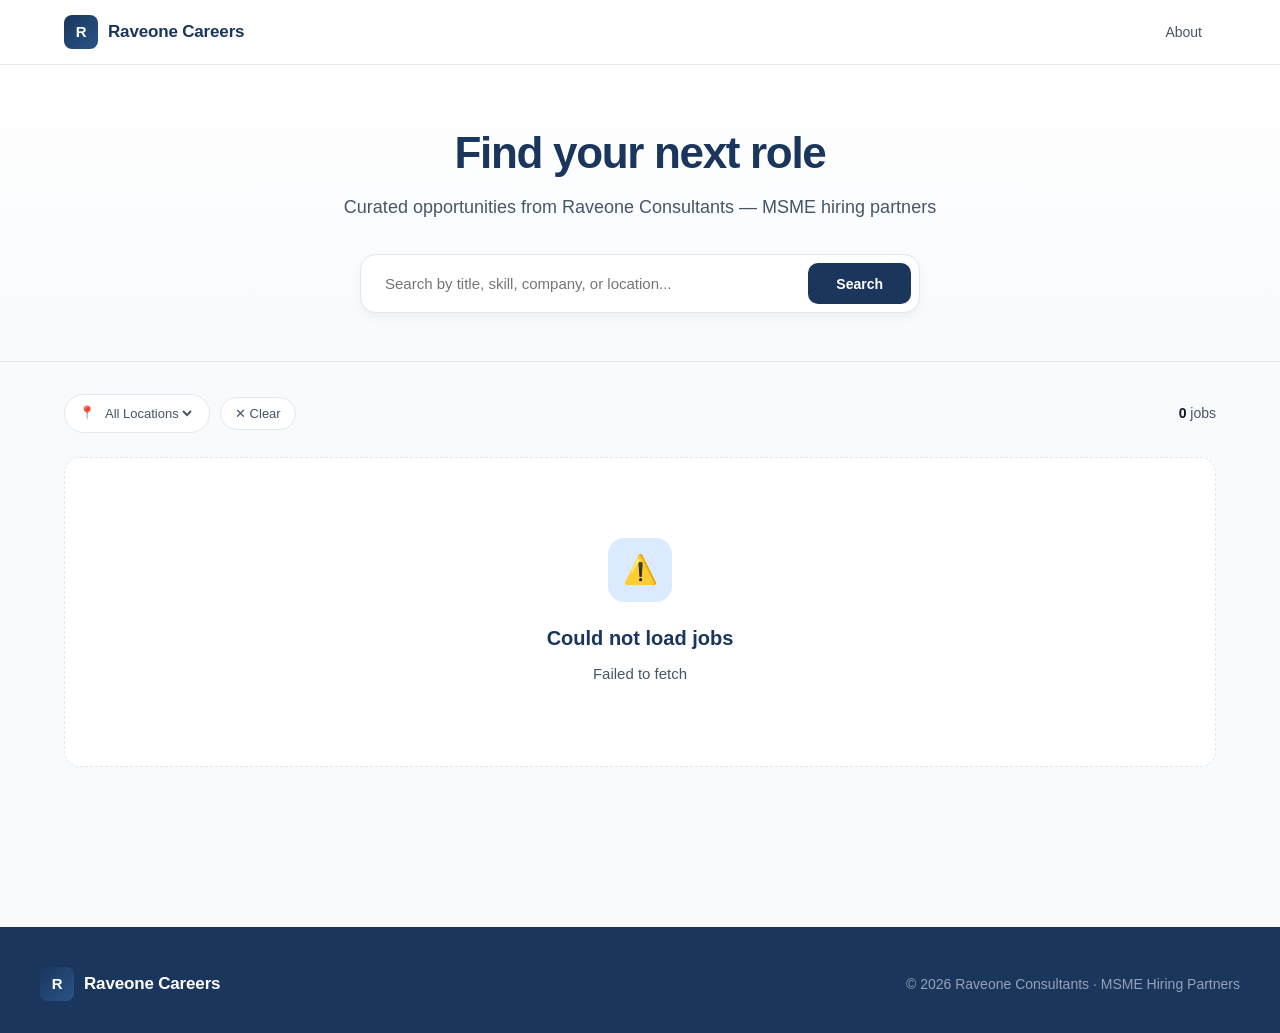
<file: index.html>
<!DOCTYPE html>
<html lang="en">
<head>
<meta charset="UTF-8">
<meta name="viewport" content="width=device-width, initial-scale=1.0">
<title>Careers at Raveone Consultants | Executive & Specialist Jobs</title>
<meta name="description" content="Explore curated job opportunities from Raveone Consultants — MSME hiring partners in India.">
<style>
:root {
  --navy: #1A365D; --navy-2: #2A5487; --gold: #A16207; --gold-bg: #FEF3C7;
  --bg: #F8FAFC; --surface: #FFFFFF; --border: #E2E8F0;
  --text: #0F172A; --text-muted: #475569; --text-light: #94A3B8;
  --blue: #2563EB; --blue-bg: #DBEAFE; --success: #15803D; --success-bg: #D1FAE5;
  --warning: #B45309; --warning-bg: #FEF3C7; --danger: #B91C1C; --danger-bg: #FEE2E2;
  --radius: 16px; --shadow-sm: 0 1px 2px rgba(15,23,42,.04); --shadow-md: 0 4px 12px -2px rgba(15,23,42,.08);
}
* { box-sizing: border-box; margin: 0; padding: 0; }
body { font-family: -apple-system, BlinkMacSystemFont, 'Segoe UI', Roboto, sans-serif; background: var(--bg); color: var(--text); line-height: 1.6; font-size: 15px; -webkit-font-smoothing: antialiased; }
a { color: inherit; text-decoration: none; }
button, input, select { font-family: inherit; font-size: inherit; }

/* Header */
.site-header { background: rgba(255,255,255,.95); border-bottom: 1px solid var(--border); position: sticky; top: 0; z-index: 100; backdrop-filter: blur(12px); }
.header-inner { max-width: 1200px; margin: 0 auto; padding: 0 24px; height: 64px; display: flex; align-items: center; justify-content: space-between; }
.brand { display: flex; align-items: center; gap: 10px; font-weight: 700; font-size: 17px; color: var(--navy); letter-spacing: -0.01em; }
.brand-mark { width: 34px; height: 34px; background: linear-gradient(135deg, var(--navy), var(--navy-2)); border-radius: 8px; display: flex; align-items: center; justify-content: center; color: white; font-weight: 800; font-size: 15px; }
.header-nav a { font-size: 14px; font-weight: 500; color: var(--text-muted); padding: 8px 14px; border-radius: 6px; transition: all .15s; }
.header-nav a:hover { color: var(--text); background: var(--bg); }

/* Hero */
.hero { background: linear-gradient(180deg, #FFFFFF 0%, var(--bg) 100%); padding: 64px 24px 48px; text-align: center; border-bottom: 1px solid var(--border); }
.hero-inner { max-width: 720px; margin: 0 auto; }
.hero h1 { font-size: 44px; font-weight: 800; letter-spacing: -0.03em; color: var(--navy); margin-bottom: 16px; line-height: 1.1; }
.hero p { font-size: 18px; color: var(--text-muted); margin-bottom: 32px; }
.hero-search { display: flex; max-width: 560px; margin: 0 auto; background: var(--surface); border: 1px solid var(--border); border-radius: var(--radius); padding: 8px; box-shadow: var(--shadow-md); transition: all .2s; }
.hero-search:focus-within { border-color: var(--blue); box-shadow: 0 0 0 4px var(--blue-bg); }
.hero-search input { flex: 1; border: none; outline: none; padding: 12px 16px; font-size: 15px; background: transparent; color: var(--text); }
.hero-search button { background: var(--navy); color: white; border: none; padding: 0 28px; border-radius: 10px; font-weight: 600; font-size: 14px; cursor: pointer; transition: all .15s; }
.hero-search button:hover { background: var(--navy-2); }

/* Main */
.main-wrap { max-width: 1200px; margin: 0 auto; padding: 32px 24px 80px; }
.toolbar { display: flex; justify-content: space-between; align-items: center; margin-bottom: 24px; gap: 16px; flex-wrap: wrap; }
.toolbar-left { display: flex; gap: 10px; flex-wrap: wrap; align-items: center; }
.toolbar-right { font-size: 14px; color: var(--text-muted); }
.toolbar-right strong { color: var(--text); font-weight: 700; }
.filter-chip { display: inline-flex; align-items: center; gap: 6px; padding: 8px 14px; background: var(--surface); border: 1px solid var(--border); border-radius: 100px; font-size: 13px; font-weight: 500; color: var(--text-muted); cursor: pointer; transition: all .15s; }
.filter-chip:hover { border-color: var(--navy); color: var(--navy); }
.filter-chip select { background: transparent; border: none; outline: none; color: inherit; font-weight: inherit; cursor: pointer; }

/* Job Grid */
.job-grid { display: grid; grid-template-columns: repeat(2, 1fr); gap: 20px; }
@media (max-width: 768px) { .job-grid { grid-template-columns: 1fr; } }
.job-card { display: flex; flex-direction: column; background: var(--surface); border: 1px solid var(--border); border-radius: var(--radius); padding: 24px; transition: all .2s ease; min-height: 220px; position: relative; overflow: hidden; }
.job-card:hover { border-color: var(--navy); box-shadow: var(--shadow-md); transform: translateY(-3px); }
.job-card-header { display: flex; justify-content: space-between; align-items: flex-start; gap: 12px; margin-bottom: 16px; }
.job-card-title { font-size: 18px; font-weight: 700; color: var(--navy); letter-spacing: -0.01em; margin-bottom: 4px; line-height: 1.3; display: -webkit-box; -webkit-line-clamp: 2; -webkit-box-orient: vertical; overflow: hidden; }
.job-card-company { font-size: 14px; color: var(--text-muted); font-weight: 500; }
.job-card-arrow { width: 32px; height: 32px; border-radius: 8px; background: var(--bg); display: flex; align-items: center; justify-content: center; color: var(--text-muted); flex-shrink: 0; transition: all .2s; font-size: 14px; }
.job-card:hover .job-card-arrow { background: var(--navy); color: white; transform: translateX(2px); }
.job-card-meta { display: flex; flex-wrap: wrap; gap: 6px; margin-bottom: 16px; }
.meta-pill { display: inline-flex; align-items: center; gap: 4px; padding: 4px 10px; border-radius: 100px; font-size: 11.5px; font-weight: 600; white-space: nowrap; }
.meta-id { background: var(--bg); color: var(--text-muted); font-family: ui-monospace, monospace; }
.meta-loc { background: var(--blue-bg); color: var(--blue); }
.meta-exp { background: var(--warning-bg); color: var(--warning); }
.meta-salary { background: var(--success-bg); color: var(--success); }
.meta-type { background: var(--bg); color: var(--text-muted); }
.meta-positions { background: var(--gold-bg); color: var(--gold); }
.job-card-skills { display: flex; flex-wrap: wrap; gap: 6px; margin-top: auto; padding-top: 16px; border-top: 1px solid var(--border); }
.skill-tag { background: var(--bg); color: var(--text-muted); padding: 4px 12px; border-radius: 6px; font-size: 11.5px; font-weight: 500; white-space: nowrap; overflow: hidden; text-overflow: ellipsis; max-width: 160px; }
.skill-tag-more { background: var(--navy); color: white; padding: 4px 12px; border-radius: 6px; font-size: 11.5px; font-weight: 600; }

/* Skeleton & Empty */
.skeleton-card { background: var(--surface); border: 1px solid var(--border); border-radius: var(--radius); padding: 24px; min-height: 220px; }
.skeleton { background: linear-gradient(90deg, #F1F5F9 0%, #E2E8F0 50%, #F1F5F9 100%); background-size: 200% 100%; animation: shimmer 1.5s infinite; border-radius: 6px; }
@keyframes shimmer { 0% { background-position: 200% 0; } 100% { background-position: -200% 0; } }
.skeleton-line { height: 14px; margin-bottom: 12px; }
.skeleton-line-lg { height: 20px; width: 70%; margin-bottom: 12px; }
.skeleton-line-md { width: 45%; }
.empty-state { text-align: center; padding: 80px 24px; background: var(--surface); border: 1px dashed var(--border); border-radius: var(--radius); grid-column: 1 / -1; }
.empty-icon { width: 64px; height: 64px; border-radius: 16px; background: var(--blue-bg); color: var(--blue); display: inline-flex; align-items: center; justify-content: center; margin-bottom: 20px; font-size: 28px; }
.empty-state h3 { font-size: 20px; font-weight: 700; color: var(--navy); margin-bottom: 8px; }
.empty-state p { color: var(--text-muted); font-size: 15px; }

/* Footer */
.site-footer { background: var(--navy); color: var(--text-light); padding: 40px 24px 32px; margin-top: 80px; }
.footer-inner { max-width: 1200px; margin: 0 auto; display: flex; justify-content: space-between; align-items: center; flex-wrap: wrap; gap: 16px; }
.site-footer p { font-size: 14px; }
.site-footer .brand { color: white; }

@media (max-width: 640px) {
  .hero { padding: 40px 20px 32px; }
  .hero h1 { font-size: 32px; }
  .hero p { font-size: 16px; }
  .main-wrap { padding: 24px 16px 60px; }
  .job-card { padding: 20px; }
}
</style>
</head>
<body>

<header class="site-header">
  <div class="header-inner">
    <a href="./" class="brand">
      <div class="brand-mark">R</div>
      <span>Raveone Careers</span>
    </a>
    <nav class="header-nav">
      <a href="https://career.raveone.in/about.html">About</a>
    </nav>
  </div>
</header>

<section class="hero">
  <div class="hero-inner">
    <h1>Find your next role</h1>
    <p>Curated opportunities from Raveone Consultants — MSME hiring partners</p>
    <div class="hero-search">
      <input type="text" id="searchInput" placeholder="Search by title, skill, company, or location..." onkeydown="if(event.key==='Enter')App.filter()">
      <button onclick="App.filter()">Search</button>
    </div>
  </div>
</section>

<main class="main-wrap">
  <div class="toolbar">
    <div class="toolbar-left">
      <div class="filter-chip">
        <span>📍</span>
        <select id="locationFilter" onchange="App.filter()">
          <option value="">All Locations</option>
        </select>
      </div>
      <button class="filter-chip" onclick="App.clearFilters()">✕ Clear</button>
    </div>
    <div class="toolbar-right" id="jobCount">Loading…</div>
  </div>

  <div id="jobGrid" class="job-grid">
    <div class="skeleton-card"><div class="skeleton skeleton-line skeleton-line-lg"></div><div class="skeleton skeleton-line skeleton-line-md"></div><div style="margin-top:20px"><div class="skeleton skeleton-line"></div><div class="skeleton skeleton-line" style="width:80%"></div></div></div>
    <div class="skeleton-card"><div class="skeleton skeleton-line skeleton-line-lg"></div><div class="skeleton skeleton-line skeleton-line-md"></div><div style="margin-top:20px"><div class="skeleton skeleton-line"></div><div class="skeleton skeleton-line" style="width:80%"></div></div></div>
  </div>
</main>

<footer class="site-footer">
  <div class="footer-inner">
    <div class="brand">
      <div class="brand-mark">R</div>
      <span>Raveone Careers</span>
    </div>
    <p>&copy; <span id="footerYear">2026</span> Raveone Consultants · MSME Hiring Partners</p>
  </div>
</footer>

<script>
(function () {
  var SCRIPT_URL = "https://script.google.com/macros/s/AKfycby11ZYopJAAbHT0tsBu4v5YQe9TTpc_m88O43YhmEGYUg0kOlpudIDSWVF34ESc30k/exec";
  var ALL_JOBS = [];
  var IS_LOADING = false;

  window.App = {
    init: function () {
      document.getElementById('footerYear').textContent = new Date().getFullYear();
      App.load();
    },
    load: function () {
      if (IS_LOADING) return;
      IS_LOADING = true;
      if (typeof google !== 'undefined' && google.script && google.script.run) {
        google.script.run.withSuccessHandler(function (jobs) {
          IS_LOADING = false;
          if (Array.isArray(jobs)) App.setJobs(jobs); else App.fallbackFetch();
        }).withFailureHandler(function () { IS_LOADING = false; App.fallbackFetch(); }).getActiveJobsForCareerPage();
      } else {
        App.fallbackFetch();
      }
    },
    fallbackFetch: function () {
      fetch(SCRIPT_URL + '?action=jobs').then(r => r.json()).then(jobs => {
        IS_LOADING = false;
        if (Array.isArray(jobs)) App.setJobs(jobs); else App.showError('Unexpected response from server');
      }).catch(err => { IS_LOADING = false; App.showError(err.message); });
    },
    setJobs: function (jobs) {
      ALL_JOBS = jobs.filter(j => j && j.jobId);
      App.populateLocations();
      App.render(ALL_JOBS);
    },
    populateLocations: function () {
      var sel = document.getElementById('locationFilter');
      var seen = {}, cities = [];
      ALL_JOBS.forEach(function (j) {
        String(j.location || '').split(',').forEach(function (c) {
          var city = c.trim();
          if (city && !seen[city.toLowerCase()]) { seen[city.toLowerCase()] = true; cities.push(city); }
        });
      });
      cities.sort();
      sel.innerHTML = '<option value="">All Locations</option>' + cities.map(c => '<option value="' + App.esc(c) + '">' + App.esc(c) + '</option>').join('');
    },
    filter: function () {
      var q = (document.getElementById('searchInput').value || '').trim().toLowerCase();
      var loc = document.getElementById('locationFilter').value;
      var filtered = ALL_JOBS.filter(function (j) {
        if (q) {
          var hay = [j.title, j.company, j.jobId, j.location, j.category || '', j.industry || '', (j.skills || []).join(' '), j.description || ''].join(' ').toLowerCase();
          if (hay.indexOf(q) === -1) return false;
        }
        if (loc) {
          var cities = String(j.location || '').split(',').map(c => c.trim().toLowerCase());
          if (cities.indexOf(loc.toLowerCase()) === -1) return false;
        }
        return true;
      });
      App.render(filtered);
    },
    clearFilters: function () {
      document.getElementById('searchInput').value = '';
      document.getElementById('locationFilter').value = '';
      App.render(ALL_JOBS);
    },
    render: function (jobs) {
      var grid = document.getElementById('jobGrid');
      var count = document.getElementById('jobCount');
      count.innerHTML = '<strong>' + jobs.length + '</strong> job' + (jobs.length === 1 ? '' : 's') + (jobs.length < ALL_JOBS.length ? ' (filtered)' : '');
      if (!jobs.length) {
        grid.innerHTML = '<div class="empty-state"><div class="empty-icon">🔍</div><h3>No matching jobs</h3><p>Try clearing your filters or searching for a different keyword.</p></div>';
        return;
      }
      grid.innerHTML = jobs.map(App.renderCard).join('');
    },
    renderCard: function (j) {
      // Directs to the GitHub Pages job.html file
      var url = 'job.html?job=' + encodeURIComponent(j.jobId);
      
      var title = App.cleanTitle(j.title, j.jobId);
      var pills = [];
      pills.push('<span class="meta-pill meta-id">' + App.esc(j.jobId) + '</span>');
      if (j.location) pills.push('<span class="meta-pill meta-loc">📍 ' + App.esc(j.location) + '</span>');
      var exp = App.formatExp(j);
      if (exp) pills.push('<span class="meta-pill meta-exp">' + exp + '</span>');
      if (j.salaryDisplay && j.salaryDisplay !== 'Not disclosed') pills.push('<span class="meta-pill meta-salary">💰 ' + App.esc(j.salaryDisplay) + '</span>');
      if (j.employmentType && j.employmentType !== 'Full Time') pills.push('<span class="meta-pill meta-type">' + App.esc(j.employmentType) + '</span>');
      if (j.positions > 1) pills.push('<span class="meta-pill meta-positions">' + j.positions + ' openings</span>');

      var skills = (j.skills || []).filter(s => s && String(s).trim() && String(s).length < 50);
      var skillsHtml = '';
      if (skills.length) {
        var visible = skills.slice(0, 4).map(s => '<span class="skill-tag">' + App.esc(s) + '</span>').join('');
        var more = skills.length > 4 ? '<span class="skill-tag-more">+' + (skills.length - 4) + '</span>' : '';
        skillsHtml = '<div class="job-card-skills">' + visible + more + '</div>';
      }

      return '<a href="' + App.esc(url) + '" class="job-card">' +
        '<div class="job-card-header"><div><div class="job-card-title">' + App.esc(title) + '</div><div class="job-card-company">' + App.esc(j.company || '') + '</div></div><div class="job-card-arrow">→</div></div>' +
        '<div class="job-card-meta">' + pills.join('') + '</div>' + skillsHtml +
      '</a>';
    },
    cleanTitle: function (title, jobId) {
      if (!title) return 'Untitled Role';
      if (!jobId) return title;
      var escaped = jobId.replace(/[.*+?^${}()|[\]\\]/g, '\\$&');
      return title.replace(new RegExp('^' + escaped + '\\s*[-–:\\s]\\s*', 'i'), '').trim() || title;
    },
    formatExp: function (j) {
      var min = String(j.minExp || '').trim(), max = String(j.maxExp || '').trim();
      if (/^fresh/i.test(min)) return '🌱 Fresher';
      var minN = parseFloat(min.replace(/[^\d.]/g, '')), maxN = parseFloat(max.replace(/[^\d.]/g, ''));
      if (!isNaN(minN) && minN > 0 && !isNaN(maxN) && maxN > 0) return '📊 ' + minN + '–' + maxN + ' Yrs';
      if (!isNaN(minN) && minN > 0) return '📊 ' + minN + '+ Yrs';
      if (!isNaN(maxN) && maxN > 0) return '📊 Up to ' + maxN + ' Yrs';
      return '';
    },
    esc: function (s) { return String(s == null ? '' : s).replace(/&/g, '&amp;').replace(/</g, '&lt;').replace(/>/g, '&gt;').replace(/"/g, '&quot;'); },
    showError: function (msg) {
      document.getElementById('jobCount').innerHTML = '<strong>0</strong> jobs';
      document.getElementById('jobGrid').innerHTML = '<div class="empty-state"><div class="empty-icon">⚠️</div><h3>Could not load jobs</h3><p>' + App.esc(msg) + '</p></div>';
    }
  };
  document.addEventListener('DOMContentLoaded', App.init);
})();
</script>
</body>
</html>
</file>
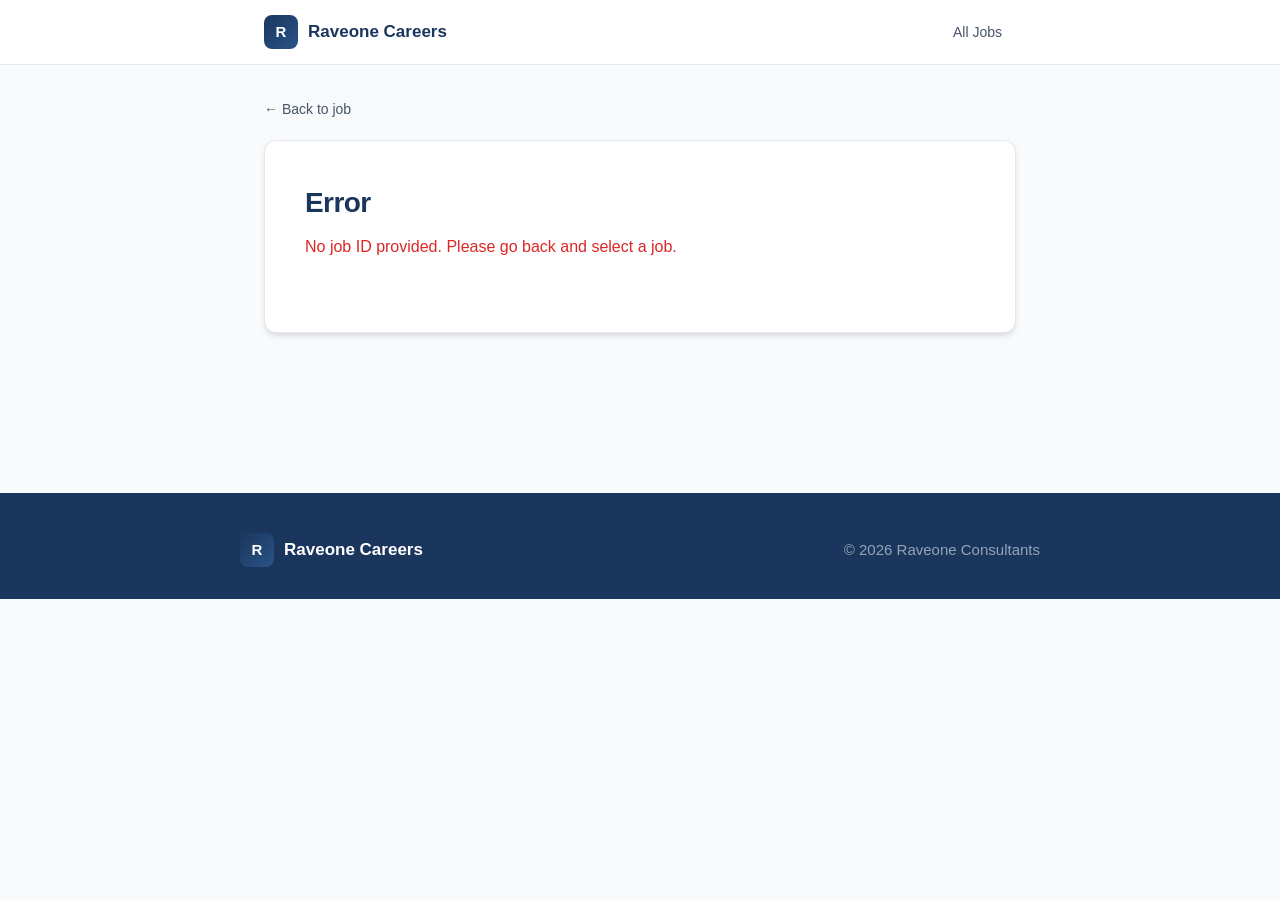
<file: apply.html>
<!DOCTYPE html>
<html lang="en">
<head>
<meta charset="UTF-8">
<meta name="viewport" content="width=device-width, initial-scale=1.0">
<title>Apply | Raveone Careers</title>
<style>
  :root {
    --navy: #1A365D; --navy-2: #2A5487;
    --bg: #F8FAFC; --surface: #FFFFFF; --border: #E2E8F0;
    --text: #0F172A; --text-muted: #475569; --text-light: #94A3B8;
    --blue: #2563EB; --blue-bg: #DBEAFE;
    --success: #15803D; --success-bg: #D1FAE5;
    --danger: #B91C1C; --danger-bg: #FEE2E2;
    --radius: 12px;
    --shadow: 0 4px 6px -1px rgba(0, 0, 0, 0.1), 0 2px 4px -1px rgba(0, 0, 0, 0.06);
  }
  * { box-sizing: border-box; margin: 0; padding: 0; }
  body { font-family: -apple-system, BlinkMacSystemFont, 'Segoe UI', Roboto, Helvetica, Arial, sans-serif; background: var(--bg); color: var(--text); line-height: 1.6; font-size: 15px; -webkit-font-smoothing: antialiased; }
  a { color: inherit; text-decoration: none; }
  button, input, textarea { font-family: inherit; font-size: inherit; }

  /* Header */
  .site-header { background: rgba(255,255,255,0.95); border-bottom: 1px solid var(--border); position: sticky; top: 0; z-index: 100; backdrop-filter: blur(12px); }
  .site-header-inner { max-width: 800px; margin: 0 auto; padding: 0 24px; height: 64px; display: flex; align-items: center; justify-content: space-between; }
  .brand { display: flex; align-items: center; gap: 10px; font-weight: 700; font-size: 17px; color: var(--navy); }
  .brand-mark { width: 34px; height: 34px; background: linear-gradient(135deg, var(--navy), var(--navy-2)); border-radius: 8px; display: flex; align-items: center; justify-content: center; color: white; font-weight: 800; font-size: 15px; }
  .header-nav a { font-size: 14px; font-weight: 500; color: var(--text-muted); padding: 8px 14px; border-radius: 6px; }
  .header-nav a:hover { color: var(--text); background: var(--bg); }

  /* Layout */
  .form-wrap { max-width: 800px; margin: 0 auto; padding: 32px 24px 80px; }
  .back-link { display: inline-flex; align-items: center; gap: 6px; color: var(--text-muted); font-size: 14px; font-weight: 500; margin-bottom: 20px; transition: color .15s; }
  .back-link:hover { color: var(--navy); }
  .form-card { background: var(--surface); border: 1px solid var(--border); border-radius: var(--radius); padding: 40px; box-shadow: var(--shadow); }
  .form-card h1 { font-size: 28px; font-weight: 800; color: var(--navy); margin-bottom: 8px; letter-spacing: -0.02em; }
  .form-subtitle { font-size: 16px; color: var(--text-muted); margin-bottom: 32px; }

  /* Sections */
  .form-section { margin-bottom: 32px; }
  .form-section-title { font-size: 14px; font-weight: 700; text-transform: uppercase; letter-spacing: 0.5px; color: var(--navy); padding-bottom: 8px; border-bottom: 1px solid var(--border); margin-bottom: 20px; }
  .form-grid { display: grid; grid-template-columns: 1fr 1fr; gap: 20px; }
  .form-grid .full { grid-column: 1 / -1; }
  .form-group label { display: block; font-size: 13px; font-weight: 600; color: var(--text-muted); margin-bottom: 6px; }
  .req { color: var(--danger); }
  .form-group input, .form-group textarea { width: 100%; padding: 12px 16px; border: 1.5px solid var(--border); border-radius: 8px; outline: none; transition: all .15s; background: var(--bg); }
  .form-group input:focus, .form-group textarea:focus { border-color: var(--blue); background: var(--surface); box-shadow: 0 0 0 3px var(--blue-bg); }
  .form-group textarea { resize: vertical; min-height: 100px; }

  /* File Dropzone */
  .file-dropzone { border: 2px dashed var(--border); border-radius: var(--radius); padding: 32px 20px; text-align: center; cursor: pointer; background: var(--bg); transition: all .2s; }
  .file-dropzone:hover, .file-dropzone.dragover { border-color: var(--blue); background: var(--blue-bg); }
  .file-dropzone-icon { color: var(--blue); margin-bottom: 12px; }
  .file-dropzone-text { font-weight: 600; color: var(--navy); margin-bottom: 4px; }
  .file-dropzone-hint { font-size: 12px; color: var(--text-light); }
  .file-selected { display: flex; align-items: center; gap: 8px; margin-top: 12px; padding: 12px; background: var(--success-bg); color: var(--success); border-radius: 8px; font-weight: 600; font-size: 14px; }

  /* Actions & Alerts */
  .form-actions { display: flex; justify-content: flex-end; gap: 12px; margin-top: 32px; padding-top: 24px; border-top: 1px solid var(--border); }
  .btn-primary, .btn-secondary { padding: 12px 24px; border-radius: 8px; font-weight: 600; font-size: 15px; cursor: pointer; border: none; transition: all .15s; display: inline-flex; align-items: center; justify-content: center; }
  .btn-primary { background: var(--navy); color: white; }
  .btn-primary:hover:not(:disabled) { background: var(--navy-2); transform: translateY(-1px); box-shadow: var(--shadow); }
  .btn-primary:disabled { opacity: 0.7; cursor: not-allowed; }
  .btn-secondary { background: var(--bg); color: var(--text-muted); text-decoration: none; }
  .btn-secondary:hover { background: var(--border); color: var(--text); }
  .alert { padding: 16px; border-radius: 8px; font-size: 14px; font-weight: 500; margin-bottom: 24px; }
  .alert-success { background: var(--success-bg); color: var(--success); border: 1px solid #BBF7D0; }
  .alert-error { background: var(--danger-bg); color: var(--danger); border: 1px solid #FECACA; }

  /* Spinner */
  .spinner { display: inline-block; width: 16px; height: 16px; border: 2px solid rgba(255,255,255,0.3); border-radius: 50%; border-top-color: #fff; animation: spin 0.8s linear infinite; }
  @keyframes spin { to { transform: rotate(360deg); } }

  /* Footer */
  .site-footer { background: var(--navy); color: var(--text-light); padding: 40px 24px 32px; margin-top: 80px; }
  .site-footer-inner { max-width: 800px; margin: 0 auto; display: flex; justify-content: space-between; align-items: center; flex-wrap: wrap; gap: 16px; }
  .site-footer .brand { color: white; }

  @media (max-width: 640px) {
    .form-grid { grid-template-columns: 1fr; }
    .form-card { padding: 24px; }
    .form-actions { flex-direction: column; }
    .btn-primary, .btn-secondary { width: 100%; }
  }
</style>
</head>
<body>

<header class="site-header">
  <div class="site-header-inner">
    <a href="./" class="brand"><div class="brand-mark">R</div><span>Raveone Careers</span></a>
    <nav class="header-nav"><a href="./">All Jobs</a></nav>
  </div>
</header>

<main class="form-wrap">
  <a href="job.html" id="backLink" class="back-link">← Back to job</a>

  <div class="form-card">
    <h1 id="pageTitle">Apply</h1>
    <p class="form-subtitle" id="pageSubtitle">Loading job details...</p>

    <form id="applyForm" novalidate>
      <input type="hidden" id="jobId" value="">

      <!-- SECTION 1: Personal -->
      <div class="form-section">
        <div class="form-section-title">1 · Personal Information</div>
        <div class="form-grid">
          <div class="form-group">
            <label for="candidateName">Full Name <span class="req">*</span></label>
            <input type="text" id="candidateName" name="candidateName" required placeholder="e.g. Priya Sharma">
          </div>
          <div class="form-group">
            <label for="phone">Phone Number <span class="req">*</span></label>
            <input type="tel" id="phone" name="phone" required placeholder="10-digit mobile number">
          </div>
          <div class="form-group full">
            <label for="email">Email Address <span class="req">*</span></label>
            <input type="email" id="email" name="email" required placeholder="you@example.com">
          </div>
          <div class="form-group full">
            <label for="location">Current Location <span class="req">*</span></label>
            <input type="text" id="location" name="location" required placeholder="City, State">
          </div>
        </div>
      </div>

      <!-- SECTION 2: Experience -->
      <div class="form-section">
        <div class="form-section-title">2 · Experience &amp; Education</div>
        <div class="form-grid">
          <div class="form-group">
            <label for="education">Highest Education <span class="req">*</span></label>
            <input type="text" id="education" name="education" required placeholder="e.g. B.E. Mechanical">
          </div>
          <div class="form-group">
            <label for="totalExp">Total Experience <span class="req">*</span></label>
            <input type="text" id="totalExp" name="totalExp" required placeholder="e.g. 5 years">
          </div>
          <div class="form-group">
            <label for="relExp">Relevant Experience <span class="req">*</span></label>
            <input type="text" id="relExp" name="relExp" required placeholder="e.g. 3 years">
          </div>
          <div class="form-group">
            <label for="noticePeriod">Notice Period <span class="req">*</span></label>
            <input type="text" id="noticePeriod" name="noticePeriod" required placeholder="e.g. 30 days">
          </div>
        </div>
      </div>

      <!-- SECTION 3: Compensation -->
      <div class="form-section">
        <div class="form-section-title">3 · Compensation</div>
        <div class="form-grid">
          <div class="form-group">
            <label for="currentCtc">Current CTC <span class="req">*</span></label>
            <input type="text" id="currentCtc" name="currentCtc" required placeholder="e.g. 6.5 LPA">
          </div>
          <div class="form-group">
            <label for="expectedCtc">Expected CTC <span class="req">*</span></label>
            <input type="text" id="expectedCtc" name="expectedCtc" required placeholder="e.g. 9 LPA">
          </div>
        </div>
      </div>

      <!-- SECTION 4: Background -->
      <div class="form-section">
        <div class="form-section-title">4 · Background</div>
        <div class="form-grid">
          <div class="form-group full">
            <label for="reasonLeaving">Reason for Leaving Current Role <span class="req">*</span></label>
            <textarea id="reasonLeaving" name="reasonLeaving" required placeholder="Briefly explain your reason for looking for a new role"></textarea>
          </div>
        </div>
      </div>

      <!-- SECTION 5: Resume -->
      <div class="form-section">
        <div class="form-section-title">5 · Resume</div>
        <div class="form-group full">
          <div class="file-dropzone" id="dropzone">
            <div class="file-dropzone-icon">
              <svg width="24" height="24" viewBox="0 0 24 24" fill="none" stroke="currentColor" stroke-width="2" stroke-linecap="round" stroke-linejoin="round"><path d="M21 15v4a2 2 0 0 1-2 2H5a2 2 0 0 1-2-2v-4"></path><polyline points="17 8 12 3 7 8"></polyline><line x1="12" y1="3" x2="12" y2="15"></line></svg>
            </div>
            <div class="file-dropzone-text">Click to upload or drag and drop</div>
            <div class="file-dropzone-hint">PDF, DOC, or DOCX · Max 5 MB</div>
            <input type="file" id="resume" name="resume" accept=".pdf,.doc,.docx" style="display:none">
          </div>
          <div id="fileSelected" style="display:none"></div>
        </div>
      </div>

      <div id="statusMessage"></div>

      <div class="form-actions">
        <a href="job.html" id="cancelLink" class="btn-secondary">Cancel</a>
        <button type="submit" class="btn-primary" id="submitBtn">
          <span id="submitText">Submit Application</span>
        </button>
      </div>
    </form>
  </div>
</main>

<footer class="site-footer">
  <div class="site-footer-inner">
    <div class="brand"><div class="brand-mark">R</div><span>Raveone Careers</span></div>
    <p>&copy; <span id="footerYear">2026</span> Raveone Consultants</p>
  </div>
</footer>

<script>
(function() {
  // 1. CONFIG
  const SCRIPT_URL = "https://script.google.com/macros/s/AKfycby11ZYopJAAbHT0tsBu4v5YQe9TTpc_m88O43YhmEGYUg0kOlpudIDSWVF34ESc30k/exec";
  document.getElementById('footerYear').textContent = new Date().getFullYear();

  // 2. GET JOB ID FROM URL
  const params = new URLSearchParams(window.location.search);
  const jobId = params.get('job');

  if (!jobId) {
    document.getElementById('pageTitle').textContent = "Error";
    document.getElementById('pageSubtitle').innerHTML = '<span style="color:#DC2626">No job ID provided. Please go back and select a job.</span>';
    document.getElementById('applyForm').style.display = 'none';
    return;
  }

  document.getElementById('jobId').value = jobId;
  document.getElementById('backLink').href = 'job.html?job=' + encodeURIComponent(jobId);
  document.getElementById('cancelLink').href = 'job.html?job=' + encodeURIComponent(jobId);

  // 3. FETCH JOB DETAILS TO POPULATE HEADER
  fetch(SCRIPT_URL + '?action=job&id=' + encodeURIComponent(jobId))
    .then(function(r) {
      if (!r.ok) throw new Error('Server returned ' + r.status);
      return r.json();
    })
    .then(function(job) {
      if (job && job.jobId) {
        // Clean up title (remove Job ID prefix if present)
        var title = job.title || '';
        var escapedId = jobId.replace(/[.*+?^${}()|[\]\\]/g, '\\$&');
        title = title.replace(new RegExp('^' + escapedId + '\\s*[-–:\\s]\\s*', 'i'), '').trim();
        
        document.title = 'Apply for ' + title + ' | Raveone Careers';
        document.getElementById('pageTitle').textContent = 'Apply for ' + title;
        document.getElementById('pageSubtitle').textContent = (job.company || '') + (job.location ? ' · ' + job.location : '');
      }
    })
    .catch(function(err) {
      console.error("Failed to load job details:", err);
      document.getElementById('pageSubtitle').textContent = "Could not load job details. You may still submit your application.";
    });

  // 4. FORM LOGIC
  const form = document.getElementById('applyForm');
  const dropzone = document.getElementById('dropzone');
  const fileInput = document.getElementById('resume');
  const fileSelectedEl = document.getElementById('fileSelected');
  const statusEl = document.getElementById('statusMessage');
  const submitBtn = document.getElementById('submitBtn');
  const submitText = document.getElementById('submitText');
  let selectedFile = null;

  // Dropzone interactions
  dropzone.addEventListener('click', function() { fileInput.click(); });
  ['dragenter', 'dragover'].forEach(function(evt) {
    dropzone.addEventListener(evt, function(e) { e.preventDefault(); dropzone.classList.add('dragover'); });
  });
  ['dragleave', 'drop'].forEach(function(evt) {
    dropzone.addEventListener(evt, function(e) { e.preventDefault(); dropzone.classList.remove('dragover'); });
  });
  dropzone.addEventListener('drop', function(e) {
    if (e.dataTransfer.files.length) handleFile(e.dataTransfer.files[0]);
  });
  fileInput.addEventListener('change', function(e) {
    if (e.target.files.length) handleFile(e.target.files[0]);
  });

  function handleFile(file) {
    const maxSize = 5 * 1024 * 1024;
    const allowedExt = /\.(pdf|doc|docx)$/i;
    if (file.size > maxSize) { showAlert('error', 'File too large. Maximum 5 MB.'); return; }
    if (!allowedExt.test(file.name)) { showAlert('error', 'Please upload a PDF, DOC, or DOCX file.'); return; }
    
    selectedFile = file;
    fileSelectedEl.style.display = 'block';
    fileSelectedEl.innerHTML = '<div class="file-selected"><svg width="16" height="16" viewBox="0 0 24 24" fill="none" stroke="currentColor" stroke-width="2.5" stroke-linecap="round" stroke-linejoin="round"><polyline points="20 6 9 17 4 12"></polyline></svg><span>' + file.name + ' · ' + (file.size / 1024).toFixed(0) + ' KB</span></div>';
  }

  // Submit Logic
  form.addEventListener('submit', async function(e) {
    e.preventDefault();
    statusEl.innerHTML = '';

    // Validation
    const required = ['candidateName', 'phone', 'email', 'location', 'education', 'totalExp', 'relExp', 'noticePeriod', 'currentCtc', 'expectedCtc', 'reasonLeaving'];
    for (const id of required) {
      const el = document.getElementById(id);
      if (!el.value.trim()) {
        el.focus();
        showAlert('error', 'Please fill all required fields.');
        return;
      }
    }

    const emailEl = document.getElementById('email');
    if (!/^[^\s@]+@[^\s@]+\.[^\s@]+$/.test(emailEl.value.trim())) {
      emailEl.focus();
      showAlert('error', 'Please enter a valid email address.');
      return;
    }

    const phoneEl = document.getElementById('phone');
    const phoneDigits = phoneEl.value.replace(/\D/g, '');
    if (phoneDigits.length !== 10 && !(phoneDigits.length === 12 && phoneDigits.startsWith('91'))) {
      phoneEl.focus();
      showAlert('error', 'Please enter a valid 10-digit mobile number.');
      return;
    }

    if (!selectedFile) {
      showAlert('error', 'Please upload your resume.');
      return;
    }

    submitBtn.disabled = true;
    submitText.innerHTML = '<span class="spinner"></span>&nbsp; Uploading resume...';

    try {
      const resumeData = await readFileAsBase64(selectedFile);
      
      const payload = {
        action: 'submitCandidate',
        jobId: jobId,
        candidateName: document.getElementById('candidateName').value.trim(),
        email: emailEl.value.trim().toLowerCase(),
        phone: phoneEl.value.trim(),
        location: document.getElementById('location').value.trim(),
        education: document.getElementById('education').value.trim(),
        totalExp: document.getElementById('totalExp').value.trim(),
        relExp: document.getElementById('relExp').value.trim(),
        noticePeriod: document.getElementById('noticePeriod').value.trim(),
        currentCtc: document.getElementById('currentCtc').value.trim(),
        expectedCtc: document.getElementById('expectedCtc').value.trim(),
        reasonLeaving: document.getElementById('reasonLeaving').value.trim(),
        resumeData: resumeData,
        resumeName: selectedFile.name
      };

      submitText.innerHTML = '<span class="spinner"></span>&nbsp; Submitting application...';

      // Post to Google Apps Script
      const res = await fetch(SCRIPT_URL, {
        method: 'POST',
        headers: { 'Content-Type': 'text/plain;charset=utf-8' },
        body: JSON.stringify(payload)
      });
      
      const result = await res.json();

      if (result.ok) {
        showAlert('success', 'Application submitted successfully! Reference: <strong>' + result.applicationId + '</strong>');
        form.reset();
        selectedFile = null;
        fileSelectedEl.style.display = 'none';
        submitText.textContent = 'Submitted ✓';
        submitBtn.style.background = '#15803D'; // Green success color
      } else {
        throw new Error(result.error || 'Submission failed');
      }
    } catch (err) {
      console.error(err);
      showAlert('error', err.message || 'Something went wrong. Please try again.');
      submitBtn.disabled = false;
      submitText.textContent = 'Submit Application';
    }
  });

  function readFileAsBase64(file) {
    return new Promise(function(resolve, reject) {
      var reader = new FileReader();
      reader.onload = function() { resolve(reader.result); };
      reader.onerror = function() { reject(new Error('Could not read file')); };
      reader.readAsDataURL(file);
    });
  }

  function showAlert(type, html) {
    statusEl.innerHTML = '<div class="alert alert-' + type + '">' + html + '</div>';
    statusEl.scrollIntoView({ behavior: 'smooth', block: 'center' });
  }
})();
</script>
</body>
</html>
</file>
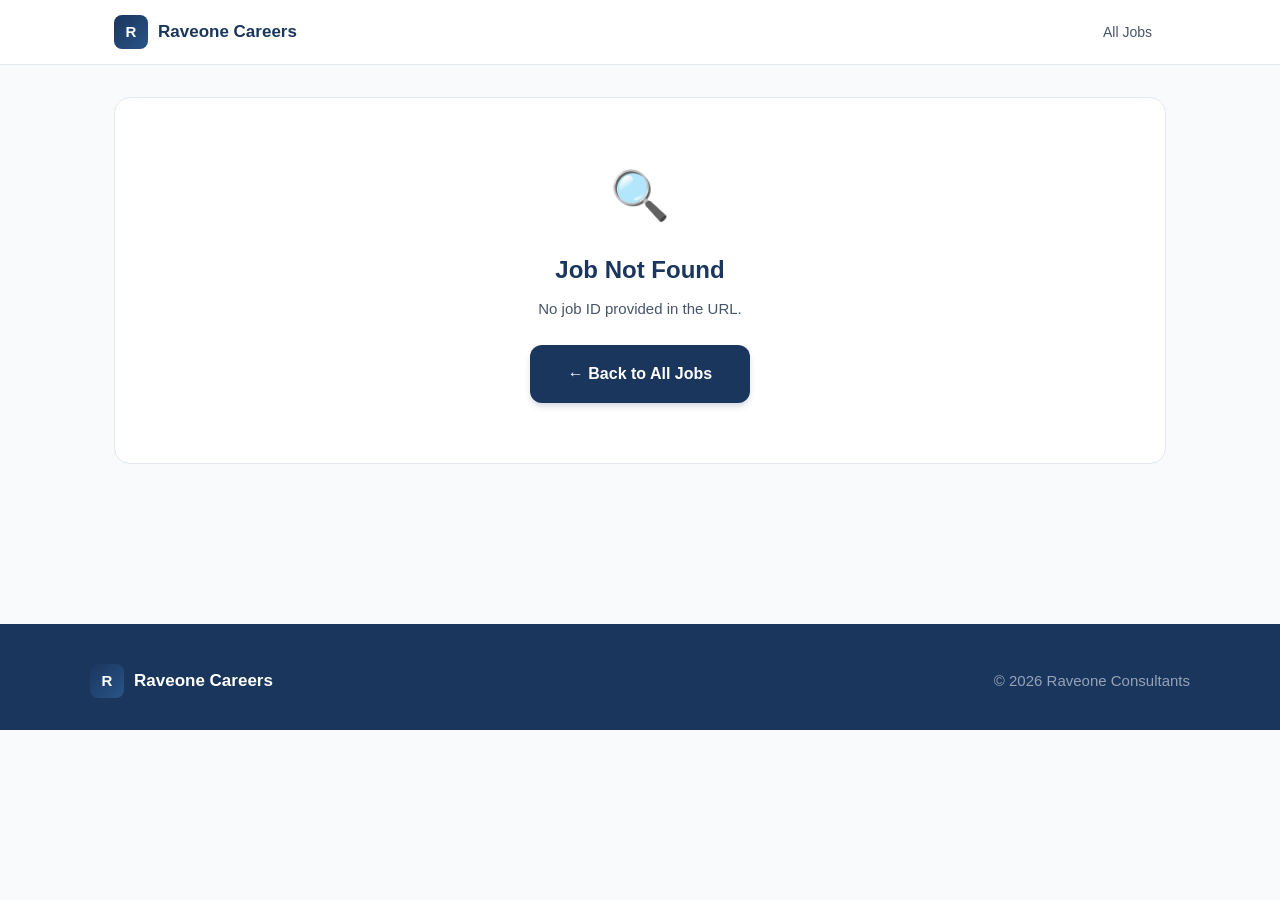
<file: job.html>
<!DOCTYPE html>
<html lang="en">
<head>
<meta charset="UTF-8">
<meta name="viewport" content="width=device-width, initial-scale=1.0">
<!-- SEO & Open Graph defaults (updated dynamically via JS) -->
<title>Loading Job Details… | Raveone Careers</title>
<meta name="description" content="View this job opportunity at Raveone Consultants.">
<meta property="og:type" content="website">
<meta property="og:site_name" content="Raveone Careers">
<link rel="canonical" id="canonicalLink" href="https://career.raveone.in/">

<style>
:root {
  --navy: #1A365D; --navy-2: #2A5487; --gold: #A16207; --gold-bg: #FEF3C7;
  --bg: #F8FAFC; --surface: #FFFFFF; --border: #E2E8F0;
  --text: #0F172A; --text-muted: #475569; --text-light: #94A3B8;
  --blue: #2563EB; --blue-bg: #DBEAFE; --success: #15803D; --success-bg: #D1FAE5;
  --warning: #B45309; --warning-bg: #FEF3C7; --danger: #B91C1C; --danger-bg: #FEE2E2;
  --radius: 16px; --shadow: 0 1px 3px rgba(15,23,42,.06); --shadow-md: 0 8px 24px -4px rgba(15,23,42,.08);
}
* { box-sizing: border-box; margin: 0; padding: 0; }
body { font-family: -apple-system, BlinkMacSystemFont, 'Segoe UI', Roboto, sans-serif; background: var(--bg); color: var(--text); line-height: 1.6; font-size: 15px; -webkit-font-smoothing: antialiased; }
a { color: inherit; text-decoration: none; }
button { font-family: inherit; }

/* Header */
.site-header { background: rgba(255,255,255,.95); border-bottom: 1px solid var(--border); position: sticky; top: 0; z-index: 100; backdrop-filter: blur(12px); }
.header-inner { max-width: 1100px; margin: 0 auto; padding: 0 24px; height: 64px; display: flex; align-items: center; justify-content: space-between; }
.brand { display: flex; align-items: center; gap: 10px; font-weight: 700; font-size: 17px; color: var(--navy); }
.brand-mark { width: 34px; height: 34px; background: linear-gradient(135deg, var(--navy), var(--navy-2)); border-radius: 8px; display: flex; align-items: center; justify-content: center; color: white; font-weight: 800; font-size: 15px; }
.header-nav a { font-size: 14px; font-weight: 500; color: var(--text-muted); padding: 8px 14px; border-radius: 6px; }
.header-nav a:hover { color: var(--text); background: var(--bg); }

/* Layout */
.detail-layout { max-width: 1100px; margin: 0 auto; padding: 32px 24px 80px; display: grid; grid-template-columns: 1fr 360px; gap: 32px; align-items: start; }
@media (max-width: 900px) { .detail-layout { grid-template-columns: 1fr; } }
.back-link { display: inline-flex; align-items: center; gap: 6px; color: var(--text-muted); font-size: 14px; font-weight: 600; margin-bottom: 20px; transition: color .15s; }
.back-link:hover { color: var(--navy); }

/* Detail Card */
.detail-card { background: var(--surface); border: 1px solid var(--border); border-radius: var(--radius); padding: 40px; margin-bottom: 24px; box-shadow: var(--shadow); }
.detail-header { border-bottom: 1px solid var(--border); padding-bottom: 24px; margin-bottom: 24px; }
.detail-header h1 { font-size: 32px; font-weight: 800; color: var(--navy); margin-bottom: 8px; line-height: 1.2; letter-spacing: -0.02em; }
.detail-company { font-size: 16px; color: var(--text-muted); font-weight: 500; margin-bottom: 16px; display: flex; align-items: center; gap: 8px; }
.detail-company a { color: var(--blue); text-decoration: underline; text-underline-offset: 2px; }
.detail-pills { display: flex; flex-wrap: wrap; gap: 8px; }

.meta-pill { display: inline-flex; align-items: center; gap: 6px; padding: 6px 14px; border-radius: 100px; font-size: 13px; font-weight: 600; }
.meta-id { background: var(--bg); color: var(--text-muted); font-family: ui-monospace, monospace; }
.meta-loc { background: var(--blue-bg); color: var(--blue); }
.meta-exp { background: var(--warning-bg); color: var(--warning); }
.meta-salary { background: var(--success-bg); color: var(--success); }
.meta-type { background: var(--bg); color: var(--text-muted); }
.meta-positions { background: var(--gold-bg); color: var(--gold); }

/* Overview Grid */
.overview-grid { display: grid; grid-template-columns: repeat(3, 1fr); gap: 16px; margin-top: 24px; }
.overview-item { background: var(--bg); border: 1px solid var(--border); border-radius: 12px; padding: 16px; text-align: center; }
.overview-icon { font-size: 20px; margin-bottom: 4px; }
.overview-label { font-size: 11px; font-weight: 700; text-transform: uppercase; color: var(--text-light); letter-spacing: 0.5px; margin-bottom: 4px; }
.overview-value { font-size: 14px; font-weight: 600; color: var(--text); }
@media (max-width: 600px) { .overview-grid { grid-template-columns: 1fr; } }

/* Sections */
.section-title { font-size: 18px; font-weight: 700; color: var(--navy); margin: 32px 0 16px; padding-bottom: 10px; border-bottom: 1px solid var(--border); }
.section-title:first-of-type { margin-top: 0; }
.section-body { font-size: 15px; color: var(--text-muted); white-space: pre-wrap; line-height: 1.8; }

/* Skills & Benefits */
.skills-list { display: flex; flex-wrap: wrap; gap: 8px; }
.skill-tag { padding: 8px 16px; background: var(--bg); border: 1px solid var(--border); border-radius: 100px; font-size: 13px; font-weight: 600; color: var(--text-muted); }
.benefit-tag { padding: 8px 16px; background: var(--success-bg); border: 1px solid #BBF7D0; border-radius: 100px; font-size: 13px; font-weight: 600; color: var(--success); }

/* Sidebar */
.sidebar { position: sticky; top: 88px; }
.apply-card { background: var(--surface); border: 1px solid var(--border); border-radius: var(--radius); padding: 32px; margin-bottom: 20px; box-shadow: var(--shadow-md); }
.apply-card h3 { font-size: 20px; font-weight: 800; color: var(--navy); margin-bottom: 12px; }
.apply-card p { font-size: 14px; color: var(--text-muted); margin-bottom: 24px; line-height: 1.6; }
.btn-primary { display: flex; align-items: center; justify-content: center; gap: 8px; width: 100%; padding: 16px 20px; background: var(--navy); color: white; border: none; border-radius: 12px; font-weight: 700; font-size: 16px; cursor: pointer; transition: all .2s; text-decoration: none; box-shadow: 0 4px 6px -1px rgba(26,54,93,0.2); }
.btn-primary:hover { background: var(--navy-2); transform: translateY(-2px); box-shadow: 0 6px 8px -1px rgba(26,54,93,0.3); }
.btn-secondary { display: flex; align-items: center; justify-content: center; gap: 6px; width: 100%; padding: 12px 16px; background: var(--surface); color: var(--text); border: 1px solid var(--border); border-radius: 12px; font-weight: 600; font-size: 14px; cursor: pointer; transition: all .15s; margin-top: 12px; }
.btn-secondary:hover { background: var(--bg); border-color: var(--navy); }

/* Skeleton */
.skeleton { background: linear-gradient(90deg, #F1F5F9 0%, #E2E8F0 50%, #F1F5F9 100%); background-size: 200% 100%; animation: shimmer 1.5s infinite; border-radius: 6px; }
@keyframes shimmer { 0% { background-position: 200% 0; } 100% { background-position: -200% 0; } }
.skeleton-card { background: var(--surface); border: 1px solid var(--border); border-radius: var(--radius); padding: 32px; }
.skeleton-line { height: 16px; margin-bottom: 12px; }
.skeleton-line-lg { height: 28px; width: 60%; margin-bottom: 16px; }
.skeleton-line-md { width: 40%; }

/* Error / 404 */
.msg-box { text-align: center; padding: 60px 24px; background: var(--surface); border: 1px solid var(--border); border-radius: var(--radius); }
.msg-box .icon { font-size: 48px; margin-bottom: 16px; }
.msg-box h2 { font-size: 24px; color: var(--navy); margin-bottom: 8px; }
.msg-box p { color: var(--text-muted); margin-bottom: 24px; }

/* Footer */
.site-footer { background: var(--navy); color: var(--text-light); padding: 40px 24px 32px; margin-top: 80px; }
.footer-inner { max-width: 1100px; margin: 0 auto; display: flex; justify-content: space-between; align-items: center; flex-wrap: wrap; gap: 16px; }
.footer-inner .brand { color: white; }

@media (max-width: 640px) {
  .detail-card { padding: 24px; }
  .detail-header h1 { font-size: 26px; }
}
</style>
</head>
<body>

<header class="site-header">
  <div class="header-inner">
    <a href="./" class="brand"><div class="brand-mark">R</div><span>Raveone Careers</span></a>
    <nav class="header-nav"><a href="./">All Jobs</a></nav>
  </div>
</header>

<main id="jobMain" class="detail-layout">
  <div>
    <div class="skeleton-card">
      <div class="skeleton skeleton-line skeleton-line-lg"></div>
      <div class="skeleton skeleton-line skeleton-line-md"></div>
      <div style="margin-top:20px">
        <div class="skeleton skeleton-line" style="width:100%"></div>
        <div class="skeleton skeleton-line" style="width:90%"></div>
        <div class="skeleton skeleton-line" style="width:75%"></div>
      </div>
    </div>
  </div>
  <aside class="sidebar">
    <div class="skeleton-card">
      <div class="skeleton skeleton-line skeleton-line-md"></div>
      <div class="skeleton skeleton-line" style="height:50px;margin-top:20px"></div>
    </div>
  </aside>
</main>

<footer class="site-footer">
  <div class="footer-inner">
    <div class="brand"><div class="brand-mark">R</div><span>Raveone Careers</span></div>
    <p>&copy; <span id="footerYear">2026</span> Raveone Consultants</p>
  </div>
</footer>

<script>
(function () {
  var SCRIPT_URL = "https://script.google.com/macros/s/AKfycby11ZYopJAAbHT0tsBu4v5YQe9TTpc_m88O43YhmEGYUg0kOlpudIDSWVF34ESc30k/exec";
  var SITE_URL = window.location.origin + window.location.pathname.replace(/\/job\.html$/, '');

  document.getElementById('footerYear').textContent = new Date().getFullYear();

  var params = new URLSearchParams(window.location.search);
  var jobId = (params.get('job') || params.get('id') || '').trim();

  if (!jobId) { show404('No job ID provided in the URL.'); return; }

  var canonical = document.getElementById('canonicalLink');
  if (canonical) canonical.href = SITE_URL + '/job.html?job=' + encodeURIComponent(jobId);

  // Fetch the job data
  fetch(SCRIPT_URL + '?action=job&id=' + encodeURIComponent(jobId))
    .then(function (r) {
      if (!r.ok) throw new Error('Server returned ' + r.status);
      return r.json();
    })
    .then(function (job) {
      if (!job || !job.jobId) { show404('This job may have been removed or the link is invalid.'); return; }
      renderJob(job);
      injectSchema(job);
    })
    .catch(function (err) { showError(err.message || String(err)); });

  /* ─── Render UI ─── */
  function renderJob(job) {
    var title = cleanTitle(job.title, job.jobId);
    var applyUrl = 'apply.html?job=' + encodeURIComponent(job.jobId);

    // Update Meta Tags
    var metaDesc = truncate(job.description || title + ' at ' + job.company, 155);
    document.title = title + ' at ' + (job.company || 'Raveone') + ' | Raveone Careers';
    setMeta('description', metaDesc);
    setMeta('og:title', title + ' — ' + job.company, 'property');
    setMeta('og:description', metaDesc, 'property');
    setMeta('og:url', SITE_URL + '/job.html?job=' + job.jobId, 'property');

    // Build UI Pills
    var pills = [];
    pills.push('<span class="meta-pill meta-id">' + esc(job.jobId) + '</span>');
    if (job.location) pills.push('<span class="meta-pill meta-loc">📍 ' + esc(job.location) + '</span>');
    var exp = formatExp(job);
    if (exp) pills.push('<span class="meta-pill meta-exp">' + exp + '</span>');
    if (job.salaryDisplay && job.salaryDisplay !== 'Not disclosed') pills.push('<span class="meta-pill meta-salary">💰 ' + esc(job.salaryDisplay) + '</span>');
    if (job.employmentType && job.employmentType !== 'Full Time') pills.push('<span class="meta-pill meta-type">' + esc(job.employmentType) + '</span>');
    if (job.positions > 1) pills.push('<span class="meta-pill meta-positions">' + job.positions + ' openings</span>');

    var website = cleanWebsiteUrl(job.website);
    var companyHtml = esc(job.company || '');
    if (website) companyHtml = '<a href="' + esc(website) + '" target="_blank" rel="noopener">' + esc(job.company) + '</a>';

    // Overview Grid
    var overviewHtml = '<div class="overview-grid">';
    if (job.location) overviewHtml += '<div class="overview-item"><div class="overview-icon">📍</div><div class="overview-label">Location</div><div class="overview-value">' + esc(job.location) + '</div></div>';
    if (exp) overviewHtml += '<div class="overview-item"><div class="overview-icon">💼</div><div class="overview-label">Experience</div><div class="overview-value">' + stripEmoji(exp) + '</div></div>';
    if (job.salaryDisplay && job.salaryDisplay !== 'Not disclosed') overviewHtml += '<div class="overview-item"><div class="overview-icon">💰</div><div class="overview-label">Salary</div><div class="overview-value">' + esc(job.salaryDisplay) + '</div></div>';
    if (job.employmentType) overviewHtml += '<div class="overview-item"><div class="overview-icon">🕒</div><div class="overview-label">Job Type</div><div class="overview-value">' + esc(job.employmentType) + '</div></div>';
    if (job.education) overviewHtml += '<div class="overview-item"><div class="overview-icon">🎓</div><div class="overview-label">Education</div><div class="overview-value">' + esc(job.education) + '</div></div>';
    if (job.industry) overviewHtml += '<div class="overview-item"><div class="overview-icon">🏢</div><div class="overview-label">Industry</div><div class="overview-value">' + esc(job.industry) + '</div></div>';
    overviewHtml += '</div>';

    // Skills & Benefits
    var skillsHtml = '';
    var cleanSkills = (job.skills || []).filter(function (s) { return s && String(s).trim() && String(s).length < 60; });
    if (cleanSkills.length) {
      skillsHtml = '<h2 class="section-title">Skills Required</h2><div class="skills-list">' + cleanSkills.map(s => '<span class="skill-tag">' + esc(s) + '</span>').join('') + '</div>';
    }

    var benefitsHtml = '';
    var cleanBenefits = (job.benefits || []).filter(function (b) { return b && String(b).trim() && String(b).length < 80; });
    if (cleanBenefits.length) {
      benefitsHtml = '<h2 class="section-title">Benefits</h2><div class="skills-list">' + cleanBenefits.map(b => '<span class="benefit-tag">✓ ' + esc(b) + '</span>').join('') + '</div>';
    }

    // Main Content
    var content = '<a href="' + SITE_URL + '/" class="back-link">← Back to all jobs</a>' +
      '<div class="detail-card">' +
        '<div class="detail-header">' +
          '<h1>' + esc(title) + '</h1>' +
          '<div class="detail-company">' + companyHtml + '</div>' +
          '<div class="detail-pills">' + pills.join('') + '</div>' +
        '</div>' +
        overviewHtml +
        (job.description ? '<h2 class="section-title" style="margin-top:32px">About the Role</h2><div class="section-body">' + esc(job.description) + '</div>' : '') +
        (job.requirements ? '<h2 class="section-title">Requirements</h2><div class="section-body">' + esc(job.requirements) + '</div>' : '') +
        skillsHtml + benefitsHtml +
      '</div>';

    // Sidebar
    var sidebarFacts = [{ label: 'Job ID', value: job.jobId }, { label: 'Posted', value: job.postedDate || '—' }, { label: 'Company', value: job.company || '—' }];
    if (job.positions > 1) sidebarFacts.push({ label: 'Openings', value: String(job.positions) });
    if (job.validThrough) sidebarFacts.push({ label: 'Valid Until', value: job.validThrough });

    var sidebar = '<div class="apply-card">' +
        '<h3>Interested in this role?</h3>' +
        '<p>Submit your application and our team will respond within 2–3 business days.</p>' +
        '<a href="' + esc(applyUrl) + '" class="btn-primary">Apply Now →</a>' +
        '<button class="btn-secondary" onclick="copyLink()">🔗 Copy Job Link</button>' +
      '</div>' +
      '<div class="apply-card">' +
        '<h3 style="font-size:14px;margin-bottom:16px;text-transform:uppercase;letter-spacing:0.5px;color:var(--text-muted)">Job Details</h3>' +
        sidebarFacts.map(f => '<div style="display:flex;justify-content:space-between;padding:10px 0;border-bottom:1px solid var(--border);font-size:14px"><span style="color:var(--text-muted);font-weight:500">' + esc(f.label) + '</span><span style="color:var(--text);font-weight:600;text-align:right">' + esc(f.value) + '</span></div>').join('') +
      '</div>';

    document.getElementById('jobMain').innerHTML = '<div>' + content + '</div><aside class="sidebar">' + sidebar + '</aside>';
  }

  /* ─── GOOGLE JOBS SCHEMA INJECTION ─── */
  function injectSchema(job) {
    var title = cleanTitle(job.title, job.jobId);

    // 1. Date Posted (Must be ISO 8601. Fallback to today if missing)
    var postedDate = job.postedDate ? toIsoDate(job.postedDate) : new Date().toISOString().split('T')[0];
    if (!postedDate) postedDate = new Date().toISOString().split('T')[0];

    // 2. Employment Type Mapping
    var empType = 'FULL_TIME';
    var rawType = String(job.employmentType || '').toLowerCase();
    if (rawType.includes('part')) empType = 'PART_TIME';
    else if (rawType.includes('contract') || rawType.includes('freelance')) empType = 'CONTRACTOR';
    else if (rawType.includes('temporary') || rawType.includes('temp')) empType = 'TEMPORARY';
    else if (rawType.includes('intern')) empType = 'INTERN';
    else if (rawType.includes('volunteer')) empType = 'VOLUNTEER';

    // 3. Remote Work Detection
    var locString = String(job.location || '').toLowerCase();
    var isRemote = locString.includes('remote') || locString.includes('anywhere') || locString.includes('wfh');

    // 4. Location Parsing
    var jobLocation = {
      '@type': 'Place',
      'address': {
        '@type': 'PostalAddress',
        'addressCountry': job.country || 'IN',
        'addressLocality': job.addressLocality || job.location || 'India'
      }
    };
    if (job.addressRegion) jobLocation.address.addressRegion = job.addressRegion;
    if (job.postalCode) jobLocation.address.postalCode = job.postalCode;

    // 5. Salary Parsing
    var minSal = parseSalaryValue(job.minSalary);
    var maxSal = parseSalaryValue(job.maxSalary);
    var salUnit = String(job.salaryUnit || 'YEAR').toUpperCase();
    if (['HOUR', 'DAY', 'WEEK', 'MONTH', 'YEAR'].indexOf(salUnit) === -1) salUnit = 'YEAR';

    // Build the schema object
    var schema = {
      '@context': 'https://schema.org/',
      '@type': 'JobPosting',
      'title': title,
      'description': sanitizeDescription(job.description || title),
      'datePosted': postedDate,
      'hiringOrganization': {
        '@type': 'Organization',
        'name': job.company || 'Raveone Consultants'
      },
      'jobLocation': jobLocation,
      'employmentType': empType,
      'identifier': {
        '@type': 'PropertyValue',
        'name': 'Raveone Consultants',
        'value': job.jobId
      }
    };

    // Add optional but highly recommended fields
    if (job.validThrough) {
      var valid = toIsoDate(job.validThrough);
      if (valid) schema.validThrough = valid + 'T23:59:59+05:30';
    }

    if (isRemote) {
      schema.jobLocationType = 'TELECOMMUTE';
    }

    if (job.website) {
      var cleanWeb = cleanWebsiteUrl(job.website);
      if (cleanWeb) schema.hiringOrganization.sameAs = cleanWeb;
    }

    if (job.industry) schema.industry = job.industry;
    if (job.skills && job.skills.length) schema.skills = job.skills.join(', ');
    
    if (minSal || maxSal) {
      schema.baseSalary = {
        '@type': 'MonetaryAmount',
        'currency': job.salaryCurrency || 'INR',
        'value': {
          '@type': 'QuantitativeValue',
          'unitText': salUnit
        }
      };
      if (minSal) schema.baseSalary.value.minValue = minSal;
      if (maxSal) schema.baseSalary.value.maxValue = maxSal;
    }

    if (job.education) {
      schema.educationRequirements = {
        '@type': 'EducationalOccupationalCredential',
        'credentialCategory': job.education
      };
    }

    // Remove undefined properties to keep JSON clean
    var cleanSchema = JSON.parse(JSON.stringify(schema, function(key, value) {
      return value === undefined || value === null ? undefined : value;
    }));

    // Inject into head
    var script = document.createElement('script');
    script.type = 'application/ld+json';
    script.text = JSON.stringify(cleanSchema);
    document.head.appendChild(script);
  }

  /* ─── HELPERS ─── */

  function toIsoDate(str) {
    if (!str) return '';
    var s = String(str).trim();
    if (/^\d{4}-\d{2}-\d{2}/.test(s)) return s.slice(0, 10); // Already ISO
    // Parse "4 Nov 2026"
    var m = s.match(/(\d{1,2})\s+([A-Za-z]+)\s+(\d{4})/);
    if (m) {
      var months = { jan: '01', feb: '02', mar: '03', apr: '04', may: '05', jun: '06', jul: '07', aug: '08', sep: '09', oct: '10', nov: '11', dec: '12' };
      var mon = months[m[2].toLowerCase().slice(0, 3)];
      if (mon) return m[3] + '-' + mon + '-' + ('0' + m[1]).slice(-2);
    }
    var d = new Date(s);
    if (!isNaN(d.getTime())) return d.getFullYear() + '-' + ('0' + (d.getMonth() + 1)).slice(-2) + '-' + ('0' + d.getDate()).slice(-2);
    return '';
  }

  function parseSalaryValue(str) {
    if (!str) return null;
    var s = String(str).trim().toLowerCase();
    var n = parseFloat(s.replace(/[^\d.]/g, ''));
    if (isNaN(n)) return null;
    if (/\d\s*k$/i.test(s)) n *= 1000;
    else if (/lpa|lakh|\d\s*l$/i.test(s)) n *= 100000;
    return Math.round(n);
  }

  function sanitizeDescription(text) {
    // Google accepts basic HTML. Escaping ampersands and entities keeps it safe.
    return String(text || '')
      .replace(/&/g, '&amp;')
      .replace(/</g, '&lt;')
      .replace(/>/g, '&gt;')
      .replace(/\n\n+/g, '</p><p>')
      .replace(/\n/g, '<br>')
      .replace(/^/, '<p>')
      .replace(/$/, '</p>');
  }

  function cleanTitle(title, jobId) {
    if (!title) return 'Untitled Role';
    if (!jobId) return title;
    var escaped = jobId.replace(/[.*+?^${}()|[\]\\]/g, '\\$&');
    return title.replace(new RegExp('^' + escaped + '\\s*[-–:\\s]\\s*', 'i'), '').trim() || title;
  }

  function cleanWebsiteUrl(raw) {
    if (!raw) return '';
    var w = String(raw).trim();
    if (!/^https?:\/\//i.test(w) && w.indexOf('.') !== -1) w = 'https://' + w;
    return /^https?:\/\//i.test(w) ? w : '';
  }

  function formatExp(job) {
    var min = String(job.minExp || '').trim(), max = String(job.maxExp || '').trim();
    if (/^fresh/i.test(min)) return '🌱 Fresher';
    var minN = parseFloat(min.replace(/[^\d.]/g, '')), maxN = parseFloat(max.replace(/[^\d.]/g, ''));
    if (!isNaN(minN) && minN > 0 && !isNaN(maxN) && maxN > 0) return '📊 ' + minN + '–' + maxN + ' Yrs';
    if (!isNaN(minN) && minN > 0) return '📊 ' + minN + '+ Yrs';
    if (!isNaN(maxN) && maxN > 0) return '📊 Up to ' + maxN + ' Yrs';
    return '';
  }

  function stripEmoji(s) { return String(s || '').replace(/[\u{1F300}-\u{1FAFF}\u2600-\u27BF]/gu, '').trim(); }
  function truncate(s, n) { s = String(s || '').replace(/\s+/g, ' ').trim(); return s.length > n ? s.slice(0, n - 1) + '…' : s; }
  function esc(s) { return String(s == null ? '' : s).replace(/&/g, '&amp;').replace(/</g, '&lt;').replace(/>/g, '&gt;').replace(/"/g, '&quot;'); }
  
  function setMeta(name, content, attr) {
    attr = attr || 'name';
    var existing = document.querySelector('meta[' + attr + '="' + name + '"]');
    if (existing) { existing.content = content; return; }
    var meta = document.createElement('meta');
    meta.setAttribute(attr, name); meta.content = content; document.head.appendChild(meta);
  }

  function show404(message) {
    document.title = 'Job Not Found | Raveone Careers';
    document.getElementById('jobMain').innerHTML = '<div style="grid-column:1/-1"><div class="msg-box"><div class="icon">🔍</div><h2>Job Not Found</h2><p>' + esc(message) + '</p><a href="' + SITE_URL + '/" class="btn-primary" style="max-width:220px;margin:0 auto">← Back to All Jobs</a></div></div>';
  }

  function showError(message) {
    document.title = 'Error | Raveone Careers';
    document.getElementById('jobMain').innerHTML = '<div style="grid-column:1/-1"><div class="msg-box"><div class="icon">⚠️</div><h2>Could Not Load Job</h2><p>' + esc(message) + '</p><button class="btn-primary" onclick="location.reload()" style="max-width:220px;margin:0 auto">Reload Page</button></div></div>';
  }

  window.copyLink = function () {
    var url = window.location.href;
    if (navigator.clipboard) { navigator.clipboard.writeText(url).then(() => alert('✓ Job link copied')).catch(() => window.prompt('Copy link:', url)); } 
    else { window.prompt('Copy link:', url); }
  };
})();
</script>
</body>
</html>
</file>
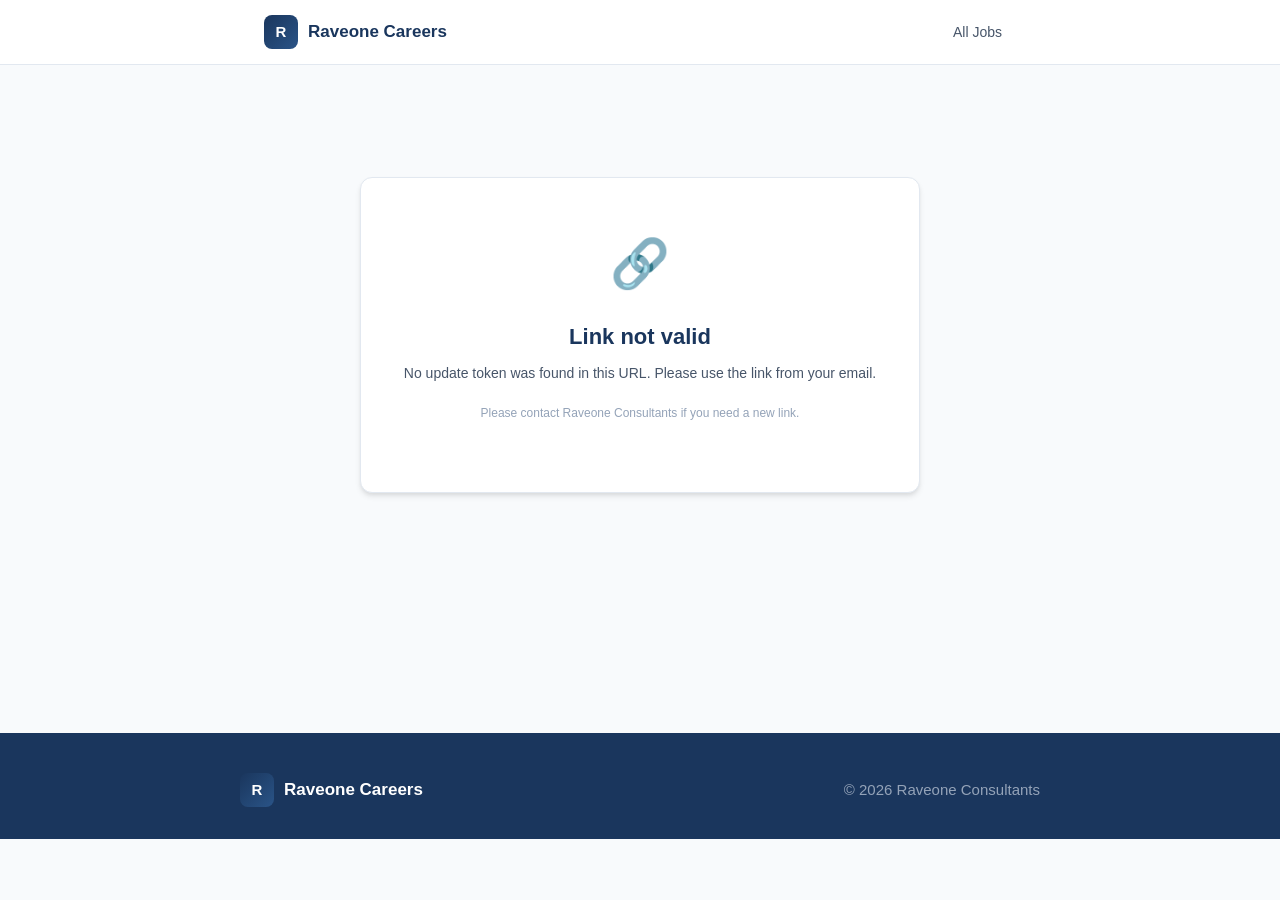
<file: update.html>
<!DOCTYPE html>
<html lang="en">
<head>
<meta charset="UTF-8">
<meta name="viewport" content="width=device-width, initial-scale=1.0">
<title>Update Your Profile | Raveone Careers</title>
<style>
  :root {
    --navy: #1A365D; --navy-2: #2A5487;
    --bg: #F8FAFC; --surface: #FFFFFF; --border: #E2E8F0;
    --text: #0F172A; --text-muted: #475569; --text-light: #94A3B8;
    --blue: #2563EB; --blue-bg: #DBEAFE;
    --success: #15803D; --success-bg: #D1FAE5;
    --danger: #B91C1C; --danger-bg: #FEE2E2;
    --warning: #B45309; --warning-bg: #FEF3C7;
    --radius: 12px;
    --shadow: 0 4px 6px -1px rgba(0,0,0,0.1), 0 2px 4px -1px rgba(0,0,0,0.06);
  }
  * { box-sizing: border-box; margin: 0; padding: 0; }
  body { font-family: -apple-system, BlinkMacSystemFont, 'Segoe UI', Roboto, Helvetica, Arial, sans-serif; background: var(--bg); color: var(--text); line-height: 1.6; font-size: 15px; -webkit-font-smoothing: antialiased; }
  a { color: inherit; text-decoration: none; }
  button, input, textarea, select { font-family: inherit; font-size: inherit; }

  .site-header { background: rgba(255,255,255,0.95); border-bottom: 1px solid var(--border); position: sticky; top: 0; z-index: 100; backdrop-filter: blur(12px); }
  .site-header-inner { max-width: 800px; margin: 0 auto; padding: 0 24px; height: 64px; display: flex; align-items: center; justify-content: space-between; }
  .brand { display: flex; align-items: center; gap: 10px; font-weight: 700; font-size: 17px; color: var(--navy); }
  .brand-mark { width: 34px; height: 34px; background: linear-gradient(135deg, var(--navy), var(--navy-2)); border-radius: 8px; display: flex; align-items: center; justify-content: center; color: white; font-weight: 800; font-size: 15px; }
  .header-nav a { font-size: 14px; font-weight: 500; color: var(--text-muted); padding: 8px 14px; border-radius: 6px; }
  .header-nav a:hover { color: var(--text); background: var(--bg); }

  .form-wrap { max-width: 800px; margin: 0 auto; padding: 32px 24px 80px; }
  .form-card { background: var(--surface); border: 1px solid var(--border); border-radius: var(--radius); padding: 40px; box-shadow: var(--shadow); }
  .form-card h1 { font-size: 28px; font-weight: 800; color: var(--navy); margin-bottom: 8px; letter-spacing: -0.02em; }
  .form-subtitle { font-size: 15px; color: var(--text-muted); margin-bottom: 32px; }

  .form-section { margin-bottom: 28px; }
  .form-section-title { font-size: 14px; font-weight: 700; text-transform: uppercase; letter-spacing: 0.5px; color: var(--navy); padding-bottom: 8px; border-bottom: 1px solid var(--border); margin-bottom: 20px; }
  .form-grid { display: grid; grid-template-columns: 1fr 1fr; gap: 20px; }
  .form-grid .full { grid-column: 1 / -1; }
  .form-group label { display: block; font-size: 13px; font-weight: 600; color: var(--text-muted); margin-bottom: 6px; }
  .req { color: var(--danger); }
  .form-group input, .form-group textarea, .form-group select { width: 100%; padding: 12px 16px; border: 1.5px solid var(--border); border-radius: 8px; outline: none; transition: all .15s; background: var(--bg); font-family: inherit; }
  .form-group input:focus, .form-group textarea:focus, .form-group select:focus { border-color: var(--blue); background: var(--surface); box-shadow: 0 0 0 3px var(--blue-bg); }
  .form-group textarea { resize: vertical; min-height: 80px; }

  .photo-row { display: flex; align-items: center; gap: 20px; flex-wrap: wrap; }
  .photo-circle { width: 96px; height: 96px; border-radius: 50%; background: #F1F5F9; border: 3px solid var(--border); display: flex; align-items: center; justify-content: center; overflow: hidden; flex-shrink: 0; color: var(--text-light); font-size: 36px; }
  .photo-circle img { width: 100%; height: 100%; object-fit: cover; }
  .btn-ghost { padding: 9px 16px; border-radius: 8px; border: 1.5px solid var(--border); background: var(--surface); font-size: 13px; font-weight: 600; cursor: pointer; color: var(--text-muted); }
  .btn-ghost:hover { border-color: var(--navy); color: var(--navy); }

  .entry-card { background: var(--bg); border: 1px solid var(--border); border-radius: 10px; padding: 16px; margin-bottom: 12px; }
  .entry-head { display: flex; justify-content: space-between; align-items: center; margin-bottom: 12px; padding-bottom: 10px; border-bottom: 1px solid var(--border); }
  .entry-label { font-size: 11px; font-weight: 800; color: var(--text-light); text-transform: uppercase; letter-spacing: 0.5px; }
  .btn-remove { background: var(--danger-bg); color: var(--danger); border: none; padding: 5px 12px; border-radius: 6px; font-size: 11px; font-weight: 700; cursor: pointer; }
  .btn-remove:hover { background: #FECACA; }
  .btn-add { margin-top: 12px; padding: 12px 16px; border-radius: 8px; font-weight: 700; font-size: 13px; cursor: pointer; border: 2px dashed #CBD5E1; background: var(--bg); color: var(--navy); width: 100%; }
  .btn-add:hover { border-color: var(--navy); background: var(--surface); }
  .empty-note { padding: 24px; text-align: center; color: var(--text-light); font-size: 13px; border: 1px dashed var(--border); border-radius: 8px; margin-bottom: 0; }

  .consent-box { display: flex; gap: 10px; align-items: flex-start; cursor: pointer; padding: 14px 16px; background: var(--bg); border: 1px solid var(--border); border-radius: 10px; font-size: 13px; color: var(--text-muted); }

  .form-actions { display: flex; justify-content: flex-end; gap: 12px; margin-top: 32px; padding-top: 24px; border-top: 1px solid var(--border); }
  .btn-primary, .btn-secondary { padding: 12px 24px; border-radius: 8px; font-weight: 600; font-size: 15px; cursor: pointer; border: none; transition: all .15s; display: inline-flex; align-items: center; justify-content: center; }
  .btn-primary { background: var(--navy); color: white; }
  .btn-primary:hover:not(:disabled) { background: var(--navy-2); transform: translateY(-1px); }
  .btn-primary:disabled { opacity: 0.7; cursor: not-allowed; }
  .btn-secondary { background: var(--bg); color: var(--text-muted); }
  .btn-secondary:hover { background: var(--border); color: var(--text); }

  .alert { padding: 16px; border-radius: 8px; font-size: 14px; font-weight: 500; margin-bottom: 24px; }
  .alert-success { background: var(--success-bg); color: var(--success); border: 1px solid #BBF7D0; }
  .alert-error { background: var(--danger-bg); color: var(--danger); border: 1px solid #FECACA; }
  .alert-warning { background: var(--warning-bg); color: var(--warning); border: 1px solid #FDE68A; }

  .spinner { display: inline-block; width: 16px; height: 16px; border: 2px solid rgba(255,255,255,0.3); border-radius: 50%; border-top-color: #fff; animation: spin 0.8s linear infinite; }
  @keyframes spin { to { transform: rotate(360deg); } }

  .state-screen { max-width: 560px; margin: 80px auto; text-align: center; padding: 48px 32px; background: var(--surface); border: 1px solid var(--border); border-radius: var(--radius); box-shadow: var(--shadow); }
  .state-icon { font-size: 48px; margin-bottom: 16px; }
  .state-screen h2 { font-size: 22px; color: var(--navy); margin-bottom: 8px; }
  .state-screen p { color: var(--text-muted); margin-bottom: 20px; font-size: 14px; }

  .site-footer { background: var(--navy); color: var(--text-light); padding: 40px 24px 32px; margin-top: 80px; }
  .site-footer-inner { max-width: 800px; margin: 0 auto; display: flex; justify-content: space-between; align-items: center; flex-wrap: wrap; gap: 16px; }
  .site-footer .brand { color: white; }

  @media (max-width: 640px) {
    .form-grid { grid-template-columns: 1fr; }
    .form-card { padding: 24px; }
    .form-actions { flex-direction: column; }
    .btn-primary, .btn-secondary { width: 100%; }
  }
</style>
</head>
<body>

<header class="site-header">
  <div class="site-header-inner">
    <a href="./" class="brand"><div class="brand-mark">R</div><span>Raveone Careers</span></a>
    <nav class="header-nav"><a href="./">All Jobs</a></nav>
  </div>
</header>

<main class="form-wrap" id="root">
  <div class="state-screen">
    <div class="state-icon">⏳</div>
    <h2>Loading your profile…</h2>
    <p>Please wait while we fetch your details.</p>
  </div>
</main>

<footer class="site-footer">
  <div class="site-footer-inner">
    <div class="brand"><div class="brand-mark">R</div><span>Raveone Careers</span></div>
    <p>&copy; <span id="footerYear">2026</span> Raveone Consultants</p>
  </div>
</footer>

<script>
(function () {
  // ── CONFIG ─────────────────────────────────────────────────────────────
  const SCRIPT_URL = "https://script.google.com/macros/s/AKfycby11ZYopJAAbHT0tsBu4v5YQe9TTpc_m88O43YhmEGYUg0kOlpudIDSWVF34ESc30k/exec";

  document.getElementById('footerYear').textContent = new Date().getFullYear();

  const params  = new URLSearchParams(window.location.search);
  const TOKEN   = (params.get('token') || '').trim();
  const root    = document.getElementById('root');

  if (!TOKEN) {
    showFatal('🔗', 'Link not valid', 'No update token was found in this URL. Please use the link from your email.');
    return;
  }

  // ── STATE ──────────────────────────────────────────────────────────────
  let PROFILE        = null;
  let APP_ID         = '';
  let EXPIRES_AT     = '';
  let EXP_ENTRIES    = [];
  let EDU_ENTRIES    = [];
  let PENDING_PHOTO  = null;   // { base64, fileName } | null | { base64: "", fileName: "" } (remove)
  let PHOTO_CHANGED  = false;

  // ── LOAD PROFILE ───────────────────────────────────────────────────────
  fetch(SCRIPT_URL + '?action=getCandidateByToken&token=' + encodeURIComponent(TOKEN))
  .then(async r => {
    const text = await r.text();
    let res;
    try { res = JSON.parse(text); }
    catch (e) {
      return showFatal('⚠️', 'Unexpected server response',
        'Received HTML/plain text instead of JSON (likely auth redirect or stale deployment).\n\nFirst 300 chars:\n' + text.slice(0, 300));
    }
    if (!res || !res.ok) {
      return showFatal('⏱️', 'Link not available', (res && res.error) || 'Invalid or expired token.');
    }
    PROFILE    = res.profile || {};
    APP_ID     = res.appId || '';
    EXPIRES_AT = res.expiresAt || '';
    EXP_ENTRIES = Array.isArray(PROFILE.experience) ? PROFILE.experience.slice() : [];
    EDU_ENTRIES = Array.isArray(PROFILE.education)  ? PROFILE.education.slice()  : [];
    renderForm();
  })
  .catch(err => {
    const isFetchFail = String(err.message).includes('Failed to fetch');
    showFatal('🔌', 'Network error',
      (isFetchFail
        ? 'Could not reach the Apps Script server.\n\n' +
          'This almost always means the web app deployment requires Google login ' +
          '(redirects to accounts.google.com — browsers block reading those responses).\n\n' +
          'Fix: In Apps Script → Deploy → Manage deployments → set ' +
          '"Who has access" to "Anyone" → redeploy.\n\n' +
          'Open this URL in a fresh browser tab to confirm:\n' +
          SCRIPT_URL + '?action=jobs'
        : err.message));
  });

  // ── RENDER FORM ────────────────────────────────────────────────────────
  function renderForm() {
    const p = PROFILE;
    const v = x => esc(x || '');
    const sel = (a, b) => a === b ? 'selected' : '';
    const photoSrc = normalizePhotoUrl(p.photoUrl);

    const photoInner = photoSrc
      ? '<img id="photoPreview" src="' + v(photoSrc) + '" alt="Photo">'
      : '<span id="photoPlaceholder">👤</span>';

    root.innerHTML = `
      <div class="form-card">
        <h1>Update Your Profile</h1>
        <p class="form-subtitle">
          Hi <strong>${v(p.name)}</strong>, please review and update your details below.
          ${EXPIRES_AT ? `<br><span style="font-size:12px;color:var(--text-light)">Valid until ${v(formatExpiry(EXPIRES_AT))} · Application ${v(APP_ID)}</span>` : ''}
        </p>

        <form id="updateForm" novalidate>

          <div class="form-section">
            <div class="form-section-title">1 · Profile Photo</div>
            <div class="photo-row">
              <div class="photo-circle" id="photoCircle">${photoInner}</div>
              <div style="flex:1;min-width:220px">
                <div style="font-size:13px;color:var(--text-muted);margin-bottom:10px">
                  A clear headshot appears on the CV we share with clients.
                </div>
                <input type="file" id="photoInput" accept="image/*" style="display:none">
                <button type="button" class="btn-ghost" id="changePhotoBtn">📸 Change Photo</button>
                <button type="button" class="btn-ghost" id="removePhotoBtn" style="display:${photoSrc ? 'inline-block' : 'none'};margin-left:8px">✕ Remove</button>
                <div id="photoStatus" style="font-size:12px;color:var(--text-light);margin-top:8px"></div>
              </div>
            </div>
          </div>

          <div class="form-section">
            <div class="form-section-title">2 · Personal Information</div>
            <div class="form-grid">
              <div class="form-group">
                <label for="f_name">Full Name <span class="req">*</span></label>
                <input type="text" id="f_name" value="${v(p.name)}" required>
              </div>
              <div class="form-group">
                <label for="f_phone">Phone <span class="req">*</span></label>
                <input type="tel" id="f_phone" value="${v(p.phone)}" required>
              </div>
              <div class="form-group full">
                <label for="f_email">Email <span class="req">*</span></label>
                <input type="email" id="f_email" value="${v(p.email)}" required>
              </div>
              <div class="form-group full">
                <label for="f_location">Current Location <span class="req">*</span></label>
                <input type="text" id="f_location" value="${v(p.location)}" required>
              </div>
              <div class="form-group">
                <label for="f_dob">Date of Birth</label>
                <input type="date" id="f_dob" value="${v(p.dob)}">
              </div>
              <div class="form-group">
                <label for="f_gender">Gender</label>
                <select id="f_gender">
                  <option value="">— Select —</option>
                  <option ${sel(p.gender,'Male')}>Male</option>
                  <option ${sel(p.gender,'Female')}>Female</option>
                  <option ${sel(p.gender,'Other')}>Other</option>
                  <option ${sel(p.gender,'Prefer not to say')}>Prefer not to say</option>
                </select>
              </div>
              <div class="form-group full">
                <label for="f_nationality">Nationality</label>
                <input type="text" id="f_nationality" value="${v(p.nationality)}">
              </div>
            </div>
          </div>

          <div class="form-section">
            <div class="form-section-title">3 · Career</div>
            <div class="form-grid">
              <div class="form-group">
                <label for="f_company">Current Company</label>
                <input type="text" id="f_company" value="${v(p.company)}">
              </div>
              <div class="form-group">
                <label for="f_designation">Current Designation</label>
                <input type="text" id="f_designation" value="${v(p.designation)}">
              </div>
              <div class="form-group">
                <label for="f_totalExp">Total Experience</label>
                <input type="text" id="f_totalExp" value="${v(p.totalExp)}" placeholder="e.g. 5 years">
              </div>
              <div class="form-group">
                <label for="f_relExp">Relevant Experience</label>
                <input type="text" id="f_relExp" value="${v(p.relExp)}" placeholder="e.g. 3 years">
              </div>
              <div class="form-group">
                <label for="f_currentCtc">Current CTC</label>
                <input type="text" id="f_currentCtc" value="${v(p.currentCtc)}" placeholder="e.g. 6 LPA">
              </div>
              <div class="form-group">
                <label for="f_expectedCtc">Expected CTC</label>
                <input type="text" id="f_expectedCtc" value="${v(p.expectedCtc)}" placeholder="e.g. 9 LPA">
              </div>
              <div class="form-group">
                <label for="f_notice">Notice Period</label>
                <input type="text" id="f_notice" value="${v(p.notice)}" placeholder="e.g. 30 days">
              </div>
              <div class="form-group">
                <label for="f_education">Highest Education (text)</label>
                <input type="text" id="f_education" value="${v(p.educationText)}" placeholder="e.g. B.E. Mechanical">
              </div>
              <div class="form-group full">
                <label for="f_reason">Reason for Leaving</label>
                <textarea id="f_reason" rows="2">${v(p.reason)}</textarea>
              </div>
            </div>
          </div>

          <div class="form-section">
            <div class="form-section-title">4 · Skills &amp; Background</div>
            <div class="form-grid">
              <div class="form-group full">
                <label for="f_skills">Skills (comma-separated)</label>
                <textarea id="f_skills" rows="2">${v(p.skills)}</textarea>
              </div>
              <div class="form-group full">
                <label for="f_certs">Certifications</label>
                <textarea id="f_certs" rows="2">${v(p.certs)}</textarea>
              </div>
              <div class="form-group full">
                <label for="f_machines">Machines</label>
                <textarea id="f_machines" rows="2">${v(p.machines)}</textarea>
              </div>
              <div class="form-group full">
                <label for="f_languages">Languages Known</label>
                <input type="text" id="f_languages" value="${v(p.languages)}" placeholder="e.g. English, Hindi, Kannada">
              </div>
            </div>
          </div>

          <div class="form-section">
            <div class="form-section-title">5 · Preferences</div>
            <div class="form-grid">
              <div class="form-group">
                <label for="f_relocate">Willing to Relocate</label>
                <select id="f_relocate">
                  <option value="">— Select —</option>
                  <option ${sel(p.relocate,'Yes')}>Yes</option>
                  <option ${sel(p.relocate,'No')}>No</option>
                  <option ${sel(p.relocate,'Yes (travel only)')}>Yes (travel only)</option>
                  <option ${sel(p.relocate,'Prefers specific')}>Prefers specific</option>
                </select>
              </div>
              <div class="form-group">
                <label for="f_travel">Willing to Travel</label>
                <select id="f_travel">
                  <option value="">— Select —</option>
                  <option ${sel(p.travel,'Yes')}>Yes</option>
                  <option ${sel(p.travel,'No')}>No</option>
                  <option ${sel(p.travel,'Limited')}>Limited</option>
                </select>
              </div>
              <div class="form-group full">
                <label for="f_prefLocations">Preferred Locations</label>
                <input type="text" id="f_prefLocations" value="${v(p.prefLocations)}">
              </div>
              <div class="form-group">
                <label for="f_linkedin">LinkedIn URL</label>
                <input type="url" id="f_linkedin" value="${v(p.linkedin)}">
              </div>
              <div class="form-group">
                <label for="f_portfolio">Portfolio URL</label>
                <input type="url" id="f_portfolio" value="${v(p.portfolio)}">
              </div>
            </div>
          </div>

          <div class="form-section">
            <div class="form-section-title">6 · Work Experience</div>
            <div id="expCards"></div>
            <button type="button" class="btn-add" id="addExpBtn">+ Add Work Experience Entry</button>
          </div>

          <div class="form-section">
            <div class="form-section-title">7 · Education</div>
            <div id="eduCards"></div>
            <button type="button" class="btn-add" id="addEduBtn">+ Add Education Entry</button>
          </div>

          <div class="form-section">
            <div class="form-section-title">8 · Consent</div>
            <label class="consent-box">
              <input type="checkbox" id="f_consent" ${p.consent ? 'checked' : ''} style="margin-top:3px">
              <span>I consent to Raveone Consultants storing my profile and sharing it with prospective employers.</span>
            </label>
          </div>

          <div id="msg"></div>

          <div class="form-actions">
            <button type="submit" class="btn-primary" id="submitBtn">Save My Profile</button>
          </div>
        </form>
      </div>
    `;

    renderExpCards();
    renderEduCards();
    bindPhotoEvents();
    bindEntryEvents();
    document.getElementById('updateForm').addEventListener('submit', onSubmit);
  }

  // ── EXPERIENCE CARDS ───────────────────────────────────────────────────
  function renderExpCards() {
    const box = document.getElementById('expCards');
    if (!EXP_ENTRIES.length) {
      box.innerHTML = '<div class="empty-note">No experience entries yet. Click below to add your first one.</div>';
      return;
    }
    box.innerHTML = EXP_ENTRIES.map((e, i) => {
      const isPresent = String(e.endDate || '').toLowerCase() === 'present';
      const desc = Array.isArray(e.description) ? e.description.join('\n') : '';
      return `
        <div class="entry-card" data-exp-idx="${i}">
          <div class="entry-head">
            <span class="entry-label">Entry ${i + 1}</span>
            <button type="button" class="btn-remove" data-remove-exp="${i}">✕ Remove</button>
          </div>
          <div class="form-grid">
            <div class="form-group"><label>Job Title</label><input type="text" data-exp="title" value="${esc(e.title || '')}" placeholder="e.g. Sales Manager"></div>
            <div class="form-group"><label>Company</label><input type="text" data-exp="company" value="${esc(e.company || '')}" placeholder="e.g. ABC Corp"></div>
            <div class="form-group"><label>Start Date</label><input type="text" data-exp="startDate" value="${esc(e.startDate || '')}" placeholder="Jan 2020"></div>
            <div class="form-group"><label>End Date</label><input type="text" data-exp="endDate" value="${esc(isPresent ? '' : (e.endDate || ''))}" ${isPresent ? 'disabled' : ''} placeholder="Dec 2023"></div>
          </div>
          <div style="margin:10px 0">
            <label style="display:flex;align-items:center;gap:8px;font-size:13px;cursor:pointer">
              <input type="checkbox" data-exp="currentlyWorking" ${isPresent ? 'checked' : ''}>
              Currently working here
            </label>
          </div>
          <div class="form-group">
            <label>Responsibilities / Achievements (one per line)</label>
            <textarea data-exp="description" rows="3">${esc(desc)}</textarea>
          </div>
        </div>
      `;
    }).join('');
  }

  // ── EDUCATION CARDS ────────────────────────────────────────────────────
  function renderEduCards() {
    const box = document.getElementById('eduCards');
    if (!EDU_ENTRIES.length) {
      box.innerHTML = '<div class="empty-note">No education entries yet. Click below to add your first one.</div>';
      return;
    }
    box.innerHTML = EDU_ENTRIES.map((e, i) => `
      <div class="entry-card" data-edu-idx="${i}">
        <div class="entry-head">
          <span class="entry-label">Qualification ${i + 1}</span>
          <button type="button" class="btn-remove" data-remove-edu="${i}">✕ Remove</button>
        </div>
        <div class="form-grid">
          <div class="form-group"><label>Degree</label><input type="text" data-edu="degree" value="${esc(e.degree || '')}" placeholder="e.g. B.E., MBA, ITI"></div>
          <div class="form-group"><label>Field / Specialization</label><input type="text" data-edu="field" value="${esc(e.field || '')}" placeholder="e.g. Mechanical"></div>
          <div class="form-group"><label>Institution</label><input type="text" data-edu="institution" value="${esc(e.institution || '')}" placeholder="e.g. VTU Bangalore"></div>
          <div class="form-group"><label>Grade / Marks</label><input type="text" data-edu="grade" value="${esc(e.grade || '')}" placeholder="e.g. 8.5 CGPA"></div>
          <div class="form-group full"><label>Year of Completion</label><input type="text" data-edu="endDate" value="${esc(e.endDate || '')}" placeholder="e.g. 2017"></div>
        </div>
      </div>
    `).join('');
  }

  // ── BIND EXPERIENCE / EDUCATION EVENTS ─────────────────────────────────
  function bindEntryEvents() {
    document.getElementById('addExpBtn').addEventListener('click', () => {
      syncExp();
      EXP_ENTRIES.push({ company: '', title: '', startDate: '', endDate: '', description: [] });
      renderExpCards();
    });
    document.getElementById('addEduBtn').addEventListener('click', () => {
      syncEdu();
      EDU_ENTRIES.push({ degree: '', field: '', institution: '', grade: '', endDate: '' });
      renderEduCards();
    });

    document.getElementById('expCards').addEventListener('click', e => {
      const idx = e.target.getAttribute('data-remove-exp');
      if (idx === null) return;
      if (!confirm('Remove this work experience entry?')) return;
      syncExp();
      EXP_ENTRIES.splice(parseInt(idx, 10), 1);
      renderExpCards();
    });

    document.getElementById('eduCards').addEventListener('click', e => {
      const idx = e.target.getAttribute('data-remove-edu');
      if (idx === null) return;
      if (!confirm('Remove this education entry?')) return;
      syncEdu();
      EDU_ENTRIES.splice(parseInt(idx, 10), 1);
      renderEduCards();
    });

    document.getElementById('expCards').addEventListener('change', e => {
      const cb = e.target.getAttribute('data-exp');
      if (cb !== 'currentlyWorking') return;
      const card = e.target.closest('[data-exp-idx]');
      const endInput = card.querySelector('[data-exp="endDate"]');
      endInput.disabled = e.target.checked;
      if (e.target.checked) endInput.value = '';
    });
  }

  function syncExp() {
    const cards = document.querySelectorAll('#expCards [data-exp-idx]');
    const out = [];
    cards.forEach(card => {
      const entry = { company: '', title: '', startDate: '', endDate: '', description: [] };
      const isPresent = card.querySelector('[data-exp="currentlyWorking"]').checked;
      card.querySelectorAll('[data-exp]').forEach(el => {
        const name = el.getAttribute('data-exp');
        if (name === 'currentlyWorking') return;
        if (name === 'description') {
          entry.description = String(el.value || '').split('\n').map(s => s.trim()).filter(Boolean);
          return;
        }
        if (name === 'endDate' && isPresent) return;
        entry[name] = String(el.value || '').trim();
      });
      if (isPresent) entry.endDate = 'Present';
      if (entry.company || entry.title || entry.description.length) out.push(entry);
    });
    EXP_ENTRIES = out;
  }

  function syncEdu() {
    const cards = document.querySelectorAll('#eduCards [data-edu-idx]');
    const out = [];
    cards.forEach(card => {
      const entry = { degree: '', field: '', institution: '', grade: '', endDate: '' };
      card.querySelectorAll('[data-edu]').forEach(el => {
        entry[el.getAttribute('data-edu')] = String(el.value || '').trim();
      });
      if (entry.degree || entry.institution) out.push(entry);
    });
    EDU_ENTRIES = out;
  }

  // ── PHOTO ──────────────────────────────────────────────────────────────
  function bindPhotoEvents() {
    const fileInput = document.getElementById('photoInput');
    document.getElementById('changePhotoBtn').addEventListener('click', () => fileInput.click());
    fileInput.addEventListener('change', e => {
      const file = e.target.files && e.target.files[0];
      if (file) handlePhoto(file);
    });
    document.getElementById('removePhotoBtn').addEventListener('click', () => {
      PENDING_PHOTO = { base64: '', fileName: '' };
      PHOTO_CHANGED = true;
      document.getElementById('photoCircle').innerHTML = '<span>👤</span>';
      document.getElementById('removePhotoBtn').style.display = 'none';
      const s = document.getElementById('photoStatus');
      s.style.color = 'var(--text-light)';
      s.textContent = 'Photo will be removed when you save.';
    });
  }

  function handlePhoto(file) {
    if (!/^image\//.test(file.type)) { alert('Please select an image file.'); return; }
    if (file.size > 10 * 1024 * 1024) { alert('Photo must be under 10 MB.'); return; }

    const status = document.getElementById('photoStatus');
    status.style.color = 'var(--text-muted)';
    status.textContent = 'Compressing…';

    compressImage(file, 800, 0.85)
      .then(result => {
        PENDING_PHOTO = { base64: result.base64, fileName: file.name };
        PHOTO_CHANGED = true;
        document.getElementById('photoCircle').innerHTML =
          '<img src="data:image/jpeg;base64,' + result.base64 + '" alt="Preview">';
        document.getElementById('removePhotoBtn').style.display = 'inline-block';
        status.style.color = 'var(--success)';
        status.textContent = '✓ Ready (' + Math.round(result.size / 1024) + ' KB after compression)';
      })
      .catch(err => {
        status.style.color = 'var(--danger)';
        status.textContent = '❌ ' + (err.message || 'Could not process image');
      });
  }

  function compressImage(file, maxDim, quality) {
    return new Promise((resolve, reject) => {
      const img = new Image();
      const url = URL.createObjectURL(file);
      img.onload = () => {
        try {
          let w = img.width, h = img.height;
          if (w > maxDim || h > maxDim) {
            const r = Math.min(maxDim / w, maxDim / h);
            w = Math.round(w * r); h = Math.round(h * r);
          }
          const canvas = document.createElement('canvas');
          canvas.width = w; canvas.height = h;
          canvas.getContext('2d').drawImage(img, 0, 0, w, h);
          canvas.toBlob(blob => {
            URL.revokeObjectURL(url);
            if (!blob) return reject(new Error('Compression failed'));
            const reader = new FileReader();
            reader.onload = ev => {
              const s = String(ev.target.result);
              resolve({ base64: s.substring(s.indexOf(',') + 1), size: blob.size });
            };
            reader.onerror = () => reject(new Error('Read failed'));
            reader.readAsDataURL(blob);
          }, 'image/jpeg', quality);
        } catch (err) { URL.revokeObjectURL(url); reject(err); }
      };
      img.onerror = () => { URL.revokeObjectURL(url); reject(new Error('Could not read image')); };
      img.src = url;
    });
  }

  // ── SUBMIT ─────────────────────────────────────────────────────────────
  function onSubmit(ev) {
    ev.preventDefault();
    const msg = document.getElementById('msg');
    msg.innerHTML = '';

    if (!val('f_name'))     { alert('Name is required'); return; }
    if (!val('f_phone'))    { alert('Phone is required'); return; }
    if (!val('f_email'))    { alert('Email is required'); return; }
    if (!val('f_location')) { alert('Location is required'); return; }

    syncExp(); syncEdu();

    const payload = {
      action:        'updateCandidateProfile',
      token:         TOKEN,
      name:          val('f_name'),
      phone:         val('f_phone'),
      email:         val('f_email').toLowerCase(),
      location:      val('f_location'),
      dob:           val('f_dob'),
      gender:        val('f_gender'),
      nationality:   val('f_nationality'),
      company:       val('f_company'),
      designation:   val('f_designation'),
      totalExp:      val('f_totalExp'),
      relExp:        val('f_relExp'),
      currentCtc:    val('f_currentCtc'),
      expectedCtc:   val('f_expectedCtc'),
      notice:        val('f_notice'),
      educationText: val('f_education'),   // ← string, goes to "Education"
      reason:        val('f_reason'),
      skills:        val('f_skills'),
      certs:         val('f_certs'),
      machines:      val('f_machines'),
      languages:     val('f_languages'),
      relocate:      val('f_relocate'),
      travel:        val('f_travel'),
      prefLocations: val('f_prefLocations'),
      linkedin:      val('f_linkedin'),
      portfolio:     val('f_portfolio'),
      consent:       document.getElementById('f_consent').checked,
      experience:    EXP_ENTRIES,          // ← JSON array
      education:     EDU_ENTRIES           // ← JSON array
    };

    if (PENDING_PHOTO && PENDING_PHOTO.base64) {
      payload.photoBase64   = PENDING_PHOTO.base64;
      payload.photoFileName = PENDING_PHOTO.fileName || 'photo.jpg';
    }

    const btn = document.getElementById('submitBtn');
    btn.disabled = true;
    btn.innerHTML = '<span class="spinner"></span>&nbsp;' +
      (payload.photoBase64 ? 'Uploading photo & saving…' : 'Saving…');

    fetch(SCRIPT_URL, {
      method: 'POST',
      headers: { 'Content-Type': 'text/plain;charset=utf-8' },
      body: JSON.stringify(payload)
    })
    .then(r => r.json())
    .then(result => {
      if (result.ok) {
        const written = (result.writtenFields || []).length;
        msg.innerHTML =
          '<div class="alert alert-success">' +
            '✅ Profile updated successfully · ' + written + ' field(s) saved' +
            ' · ' + (result.newCompleteness || 0) + '% complete' +
            (result.photoUploaded ? '<br>📸 Photo updated' : '') +
          '</div>' +
          (result.errors && result.errors.length
            ? '<div class="alert alert-warning">⚠️ Some fields were skipped:<br>' +
              result.errors.map(e => '• ' + esc(e)).join('<br>') + '</div>'
            : '');
        btn.style.display = 'none';
        window.scrollTo({ top: 0, behavior: 'smooth' });
      } else {
        throw new Error(result.error || 'Update failed');
      }
    })
    .catch(err => {
      msg.innerHTML = '<div class="alert alert-error">⚠️ ' + esc(err.message) + '</div>';
      btn.disabled = false;
      btn.textContent = 'Save My Profile';
      window.scrollTo({ top: 0, behavior: 'smooth' });
    });
  }

  // ── HELPERS ────────────────────────────────────────────────────────────
  function val(id) { return (document.getElementById(id).value || '').trim(); }
  function esc(s) { return String(s == null ? '' : s).replace(/&/g,'&amp;').replace(/</g,'&lt;').replace(/>/g,'&gt;').replace(/"/g,'&quot;'); }

  function normalizePhotoUrl(url) {
    if (!url) return '';
    const m = String(url).match(/\/d\/([a-zA-Z0-9_-]+)/) || String(url).match(/[?&]id=([a-zA-Z0-9_-]+)/);
    return m ? 'https://lh3.googleusercontent.com/d/' + m[1] : url;
  }

  function formatExpiry(iso) {
    if (!iso) return '';
    const d = new Date(iso);
    if (isNaN(d.getTime())) return iso;
    return d.toLocaleDateString('en-IN', { day: 'numeric', month: 'short', year: 'numeric' });
  }

  function showFatal(icon, title, message) {
    root.innerHTML = `
      <div class="state-screen">
        <div class="state-icon">${icon}</div>
        <h2>${esc(title)}</h2>
        <p>${esc(message)}</p>
        <p style="font-size:12px;color:var(--text-light)">Please contact Raveone Consultants if you need a new link.</p>
      </div>`;
  }
})();
</script>
</body>
</html>
</file>
